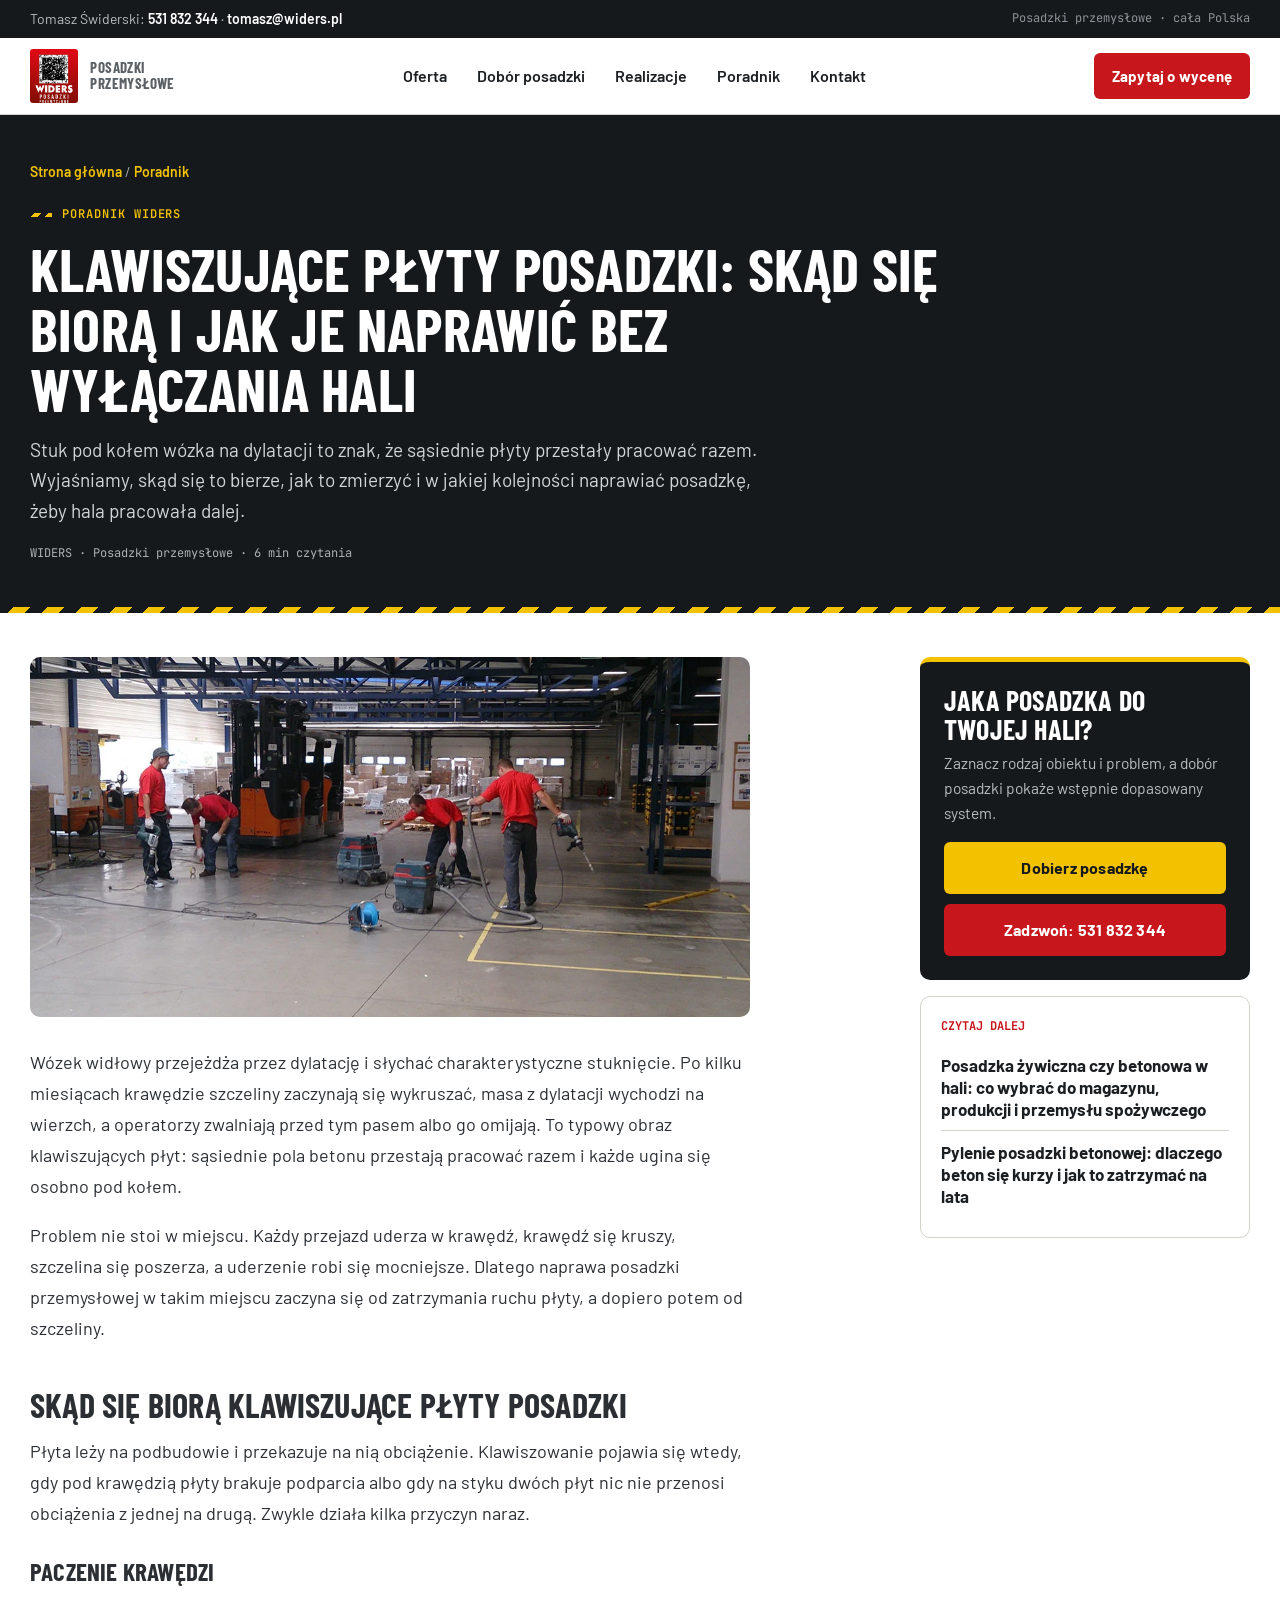
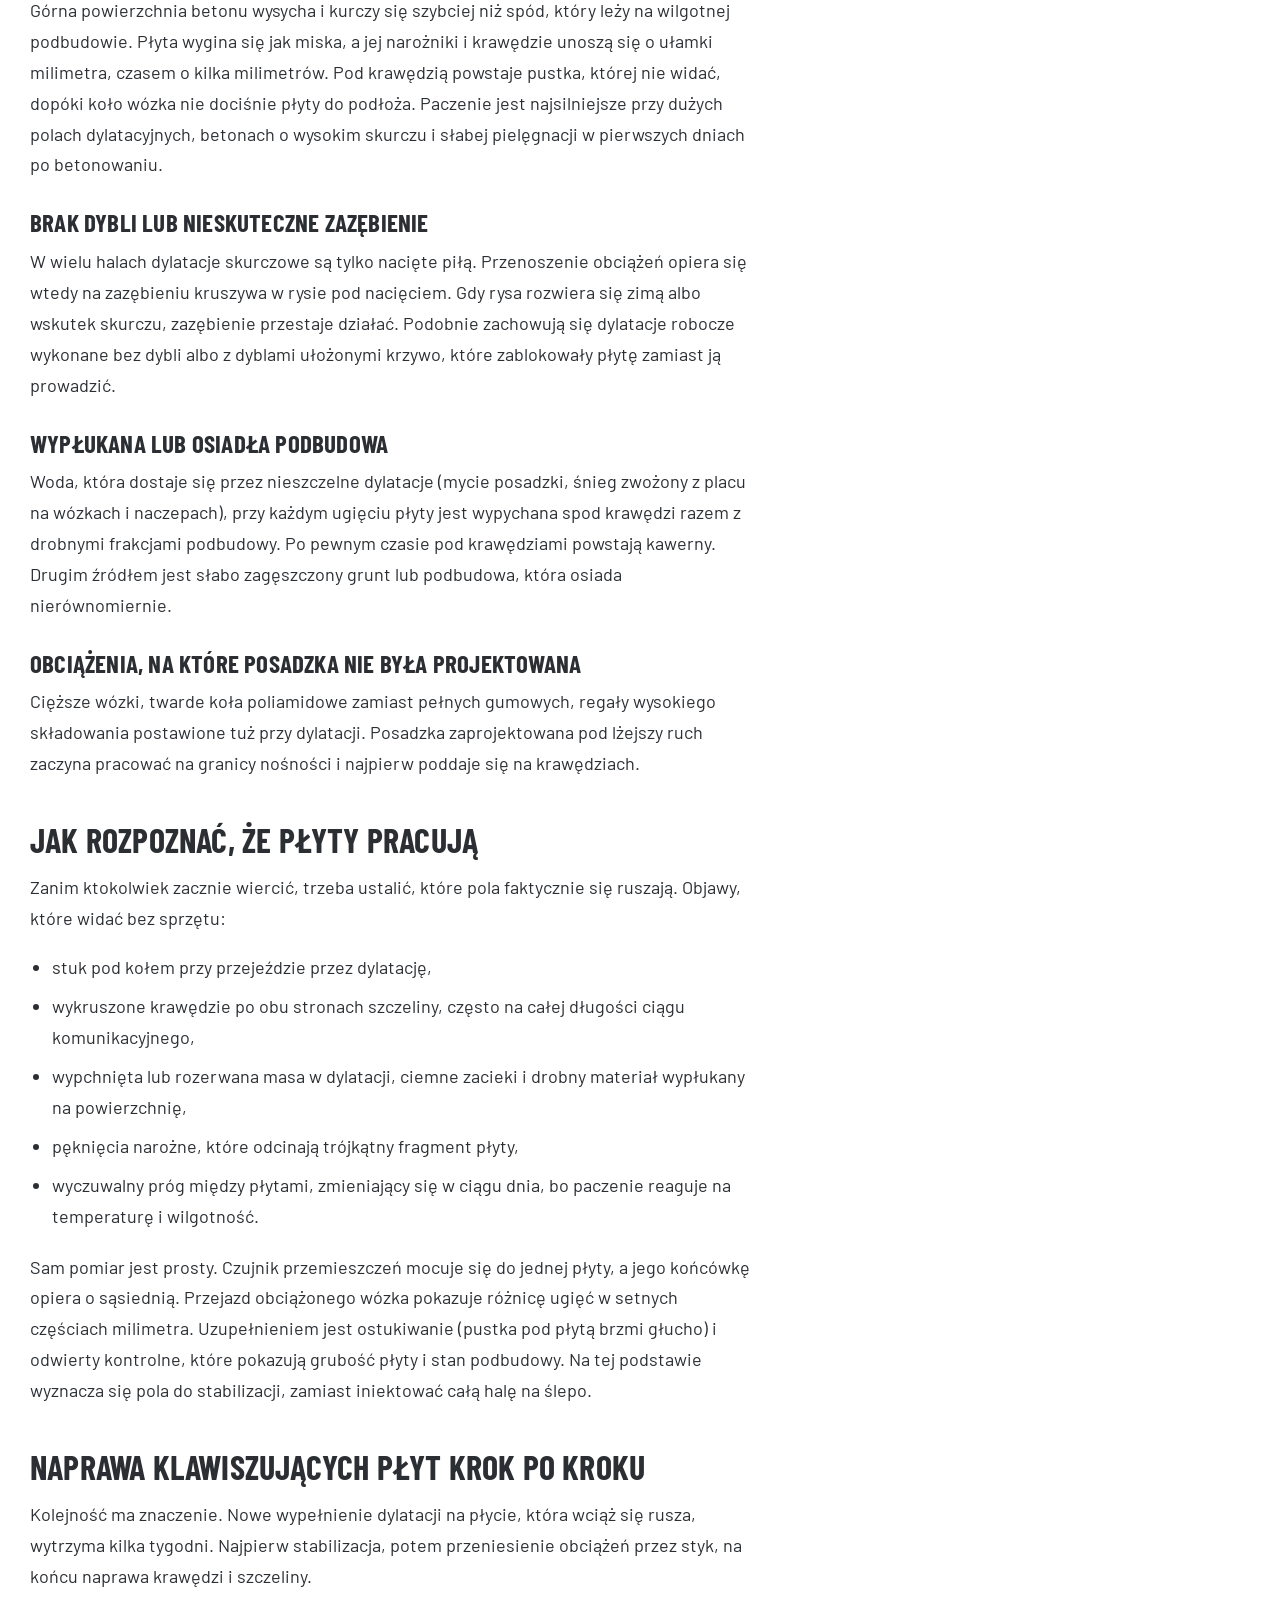
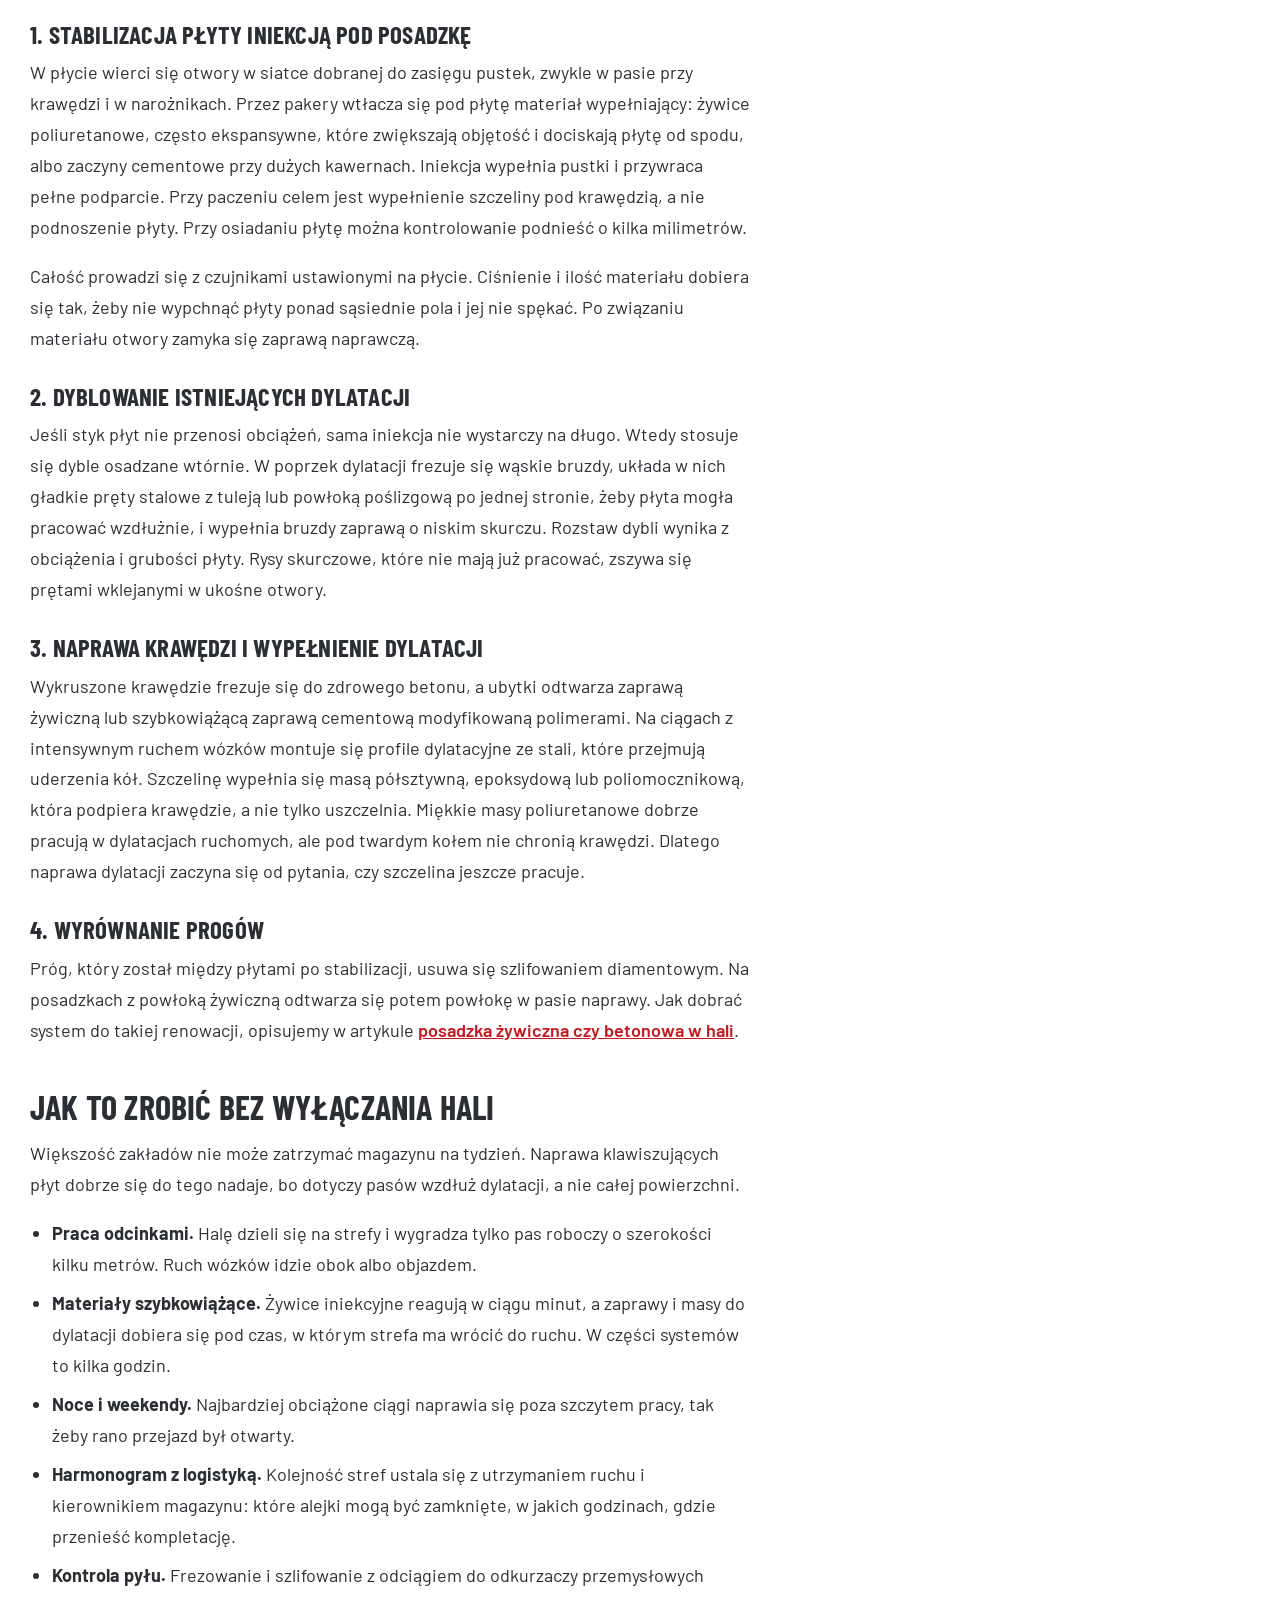
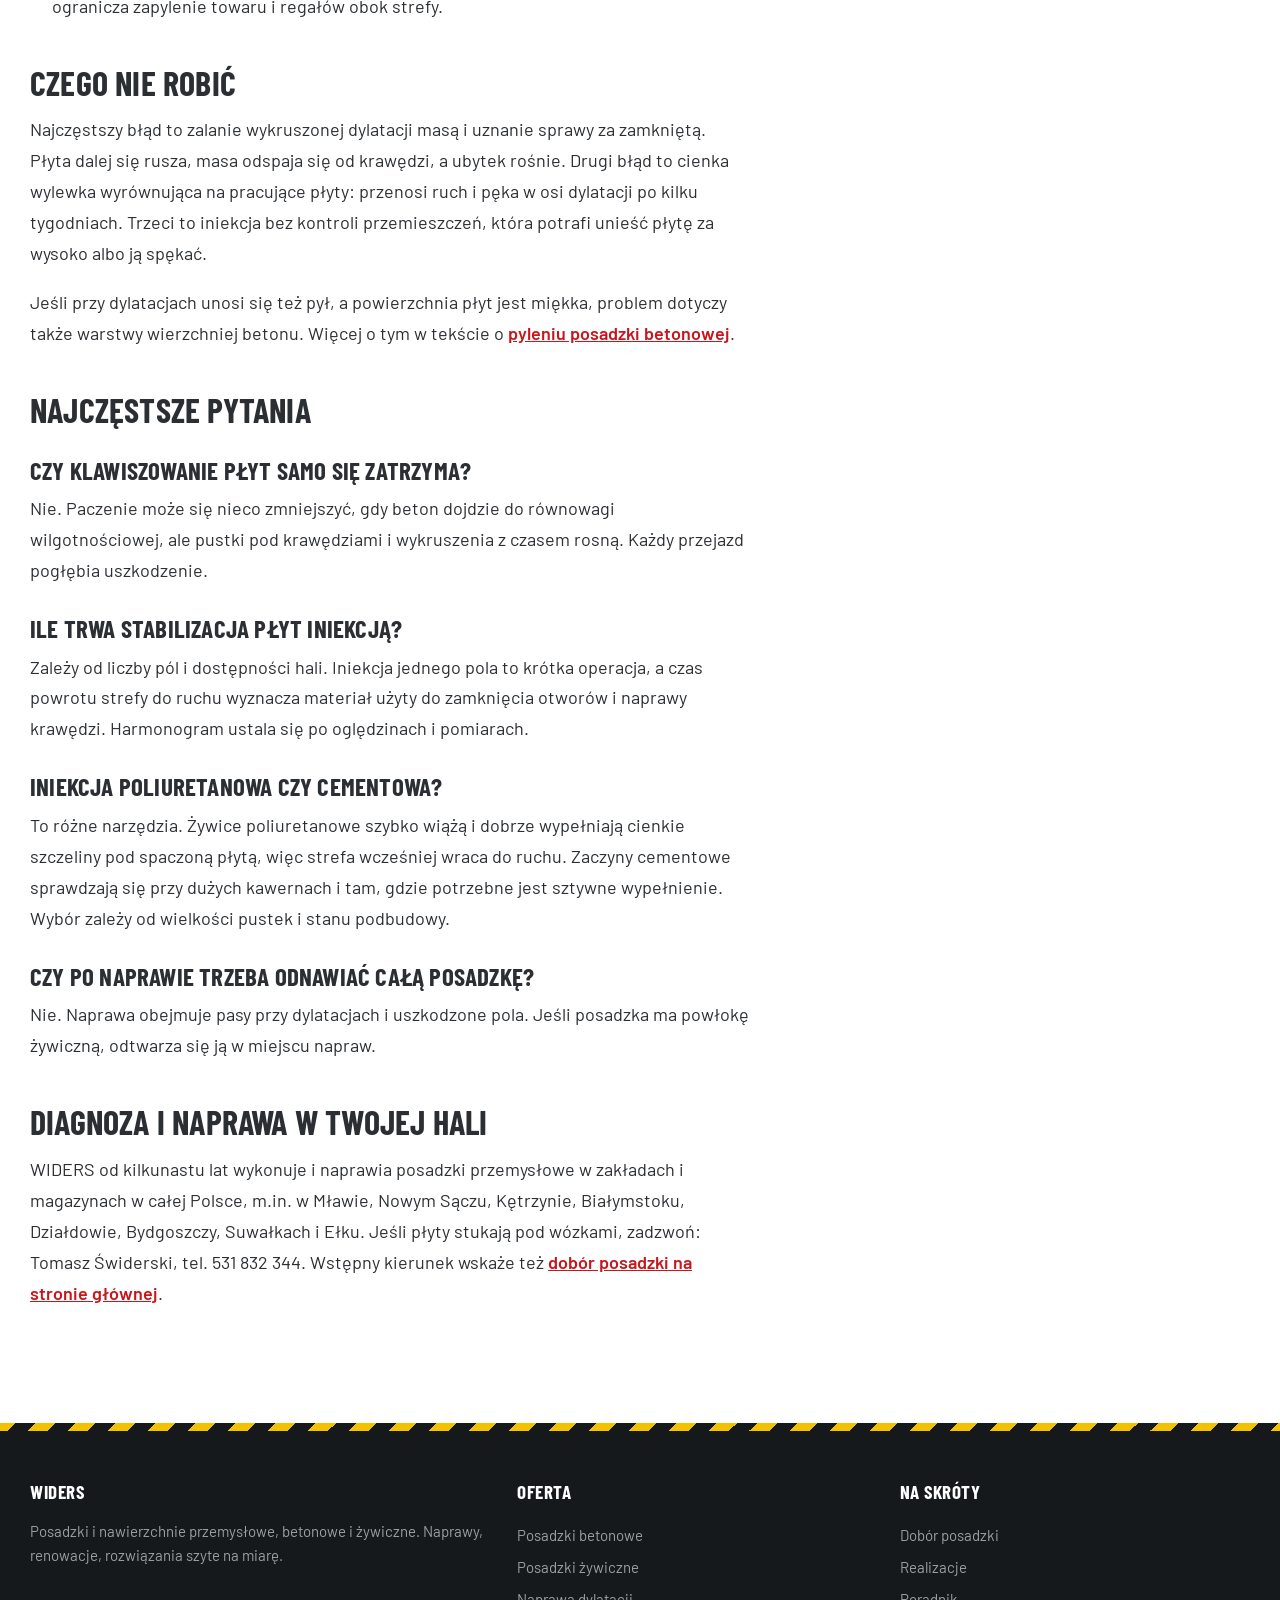
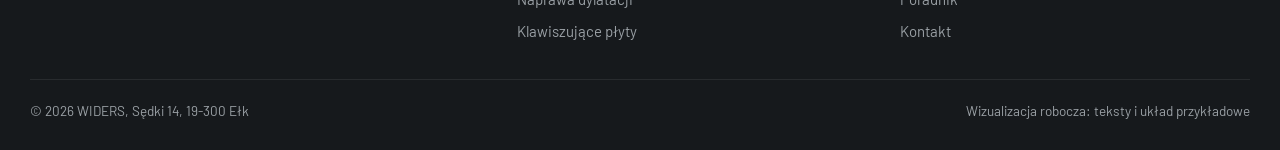
<file: blog/klawiszujace-plyty-posadzki.html>
<!doctype html>
<html lang="pl">
<head>
<meta charset="utf-8">
<meta name="viewport" content="width=device-width, initial-scale=1, viewport-fit=cover">
<meta name="robots" content="noindex, nofollow">
<title>Klawiszujące płyty posadzki - przyczyny i naprawa</title>
<meta name="description" content="Dlaczego płyty posadzki przemysłowej klawiszują, jak sprawdzić, które pola pracują, i jak je ustabilizować iniekcją i dyblami bez zatrzymywania hali.">
<meta name="theme-color" content="#16191c">
<link rel="preconnect" href="https://fonts.googleapis.com">
<link rel="preconnect" href="https://fonts.gstatic.com" crossorigin>
<link href="https://fonts.googleapis.com/css2?family=Barlow+Condensed:wght@600;700&family=Barlow:wght@400;500;600;700&family=JetBrains+Mono:wght@500;600&display=swap" rel="stylesheet">
<link rel="stylesheet" href="../style.css?v=8">
<link rel="icon" href="../img/logo.webp">
<script type="application/ld+json">{"@context": "https://schema.org", "@type": "Article", "headline": "Klawiszujące płyty posadzki: skąd się biorą i jak je naprawić bez wyłączania hali", "description": "Dlaczego płyty posadzki przemysłowej klawiszują, jak sprawdzić, które pola pracują, i jak je ustabilizować iniekcją i dyblami bez zatrzymywania hali.", "author": {"@type": "Organization", "name": "WIDERS"}, "publisher": {"@type": "Organization", "name": "WIDERS"}}</script>
</head>
<body>

<div class="pasek"><div class="wrap">
  <span>Tomasz Świderski: <a href="tel:+48531832344">531 832 344</a> · <a href="mailto:tomasz@widers.pl">tomasz@widers.pl</a></span>
  <span class="mono">Posadzki przemysłowe · cała Polska</span>
</div></div>
<header class="gora">
  <div class="wrap">
    <a class="logo" href="../" aria-label="WIDERS - strona główna"><img src="../img/logo.webp" alt="WIDERS Posadzki przemysłowe"><span>Posadzki<br>przemysłowe</span></a>
    <nav class="menu" aria-label="Menu główne">
      <a href="../#oferta">Oferta</a>
      <a href="../#dobor">Dobór posadzki</a>
      <a href="../#realizacje">Realizacje</a>
      <a href="../#poradnik">Poradnik</a>
      <a href="../#kontakt">Kontakt</a>
    </nav>
    <div class="gora-akcje">
      <a class="btn btn-czer" href="../#kontakt">Zapytaj o wycenę</a>
      <a class="tel-ikona" href="tel:+48531832344" aria-label="Zadzwoń"><svg viewBox="0 0 24 24" fill="none" stroke="currentColor" stroke-width="2.2" stroke-linecap="round" stroke-linejoin="round"><path d="M22 16.9v3a2 2 0 0 1-2.2 2 19.8 19.8 0 0 1-8.6-3.1 19.5 19.5 0 0 1-6-6A19.8 19.8 0 0 1 2.1 4.2 2 2 0 0 1 4.1 2h3a2 2 0 0 1 2 1.7c.1.9.4 1.8.7 2.7a2 2 0 0 1-.5 2.1L8 9.8a16 16 0 0 0 6 6l1.3-1.3a2 2 0 0 1 2.1-.4c.9.3 1.8.6 2.7.7a2 2 0 0 1 1.7 2z"/></svg></a>
      <button class="ham" type="button" aria-label="Menu" aria-expanded="false" aria-controls="panel"><span></span></button>
    </div>
  </div>
</header>
<div class="panel" id="panel">
  <a class="poz" href="../#oferta">Oferta</a>
  <a class="poz" href="../#dobor">Dobór posadzki</a>
  <a class="poz" href="../#realizacje">Realizacje</a>
  <a class="poz" href="../#poradnik">Poradnik</a>
  <a class="poz" href="../#kontakt">Kontakt</a>
  <a class="btn btn-czer" href="tel:+48531832344">Zadzwoń: 531 832 344</a>
</div>

<main>
  <div class="art-tlo"><div class="wrap">
    <nav class="okruszki" aria-label="Okruszki"><a href="../">Strona główna</a> / <a href="../#poradnik">Poradnik</a></nav>
    <span class="tag">Poradnik WIDERS</span>
    <h1>Klawiszujące płyty posadzki: skąd się biorą i jak je naprawić bez wyłączania hali</h1>
    <p class="lead2">Stuk pod kołem wózka na dylatacji to znak, że sąsiednie płyty przestały pracować razem. Wyjaśniamy, skąd się to bierze, jak to zmierzyć i w jakiej kolejności naprawiać posadzkę, żeby hala pracowała dalej.</p>
    <div class="meta">WIDERS · Posadzki przemysłowe · 6 min czytania</div>
  </div></div>
  <div class="wrap art-uklad">
    <article class="art">
      <div class="okladka"><img src="../img/klawiszujace-plyty.webp" alt="" width="555" height="376"></div>
      <div class="tresc"><p>Wózek widłowy przejeżdża przez dylatację i słychać charakterystyczne stuknięcie. Po kilku miesiącach krawędzie szczeliny zaczynają się wykruszać, masa z dylatacji wychodzi na wierzch, a operatorzy zwalniają przed tym pasem albo go omijają. To typowy obraz klawiszujących płyt: sąsiednie pola betonu przestają pracować razem i każde ugina się osobno pod kołem.</p>
<p>Problem nie stoi w miejscu. Każdy przejazd uderza w krawędź, krawędź się kruszy, szczelina się poszerza, a uderzenie robi się mocniejsze. Dlatego naprawa posadzki przemysłowej w takim miejscu zaczyna się od zatrzymania ruchu płyty, a dopiero potem od szczeliny.</p>
<h2>Skąd się biorą klawiszujące płyty posadzki</h2>
<p>Płyta leży na podbudowie i przekazuje na nią obciążenie. Klawiszowanie pojawia się wtedy, gdy pod krawędzią płyty brakuje podparcia albo gdy na styku dwóch płyt nic nie przenosi obciążenia z jednej na drugą. Zwykle działa kilka przyczyn naraz.</p>
<h3>Paczenie krawędzi</h3>
<p>Górna powierzchnia betonu wysycha i kurczy się szybciej niż spód, który leży na wilgotnej podbudowie. Płyta wygina się jak miska, a jej narożniki i krawędzie unoszą się o ułamki milimetra, czasem o kilka milimetrów. Pod krawędzią powstaje pustka, której nie widać, dopóki koło wózka nie dociśnie płyty do podłoża. Paczenie jest najsilniejsze przy dużych polach dylatacyjnych, betonach o wysokim skurczu i słabej pielęgnacji w pierwszych dniach po betonowaniu.</p>
<h3>Brak dybli lub nieskuteczne zazębienie</h3>
<p>W wielu halach dylatacje skurczowe są tylko nacięte piłą. Przenoszenie obciążeń opiera się wtedy na zazębieniu kruszywa w rysie pod nacięciem. Gdy rysa rozwiera się zimą albo wskutek skurczu, zazębienie przestaje działać. Podobnie zachowują się dylatacje robocze wykonane bez dybli albo z dyblami ułożonymi krzywo, które zablokowały płytę zamiast ją prowadzić.</p>
<h3>Wypłukana lub osiadła podbudowa</h3>
<p>Woda, która dostaje się przez nieszczelne dylatacje (mycie posadzki, śnieg zwożony z placu na wózkach i naczepach), przy każdym ugięciu płyty jest wypychana spod krawędzi razem z drobnymi frakcjami podbudowy. Po pewnym czasie pod krawędziami powstają kawerny. Drugim źródłem jest słabo zagęszczony grunt lub podbudowa, która osiada nierównomiernie.</p>
<h3>Obciążenia, na które posadzka nie była projektowana</h3>
<p>Cięższe wózki, twarde koła poliamidowe zamiast pełnych gumowych, regały wysokiego składowania postawione tuż przy dylatacji. Posadzka zaprojektowana pod lżejszy ruch zaczyna pracować na granicy nośności i najpierw poddaje się na krawędziach.</p>
<h2>Jak rozpoznać, że płyty pracują</h2>
<p>Zanim ktokolwiek zacznie wiercić, trzeba ustalić, które pola faktycznie się ruszają. Objawy, które widać bez sprzętu:</p>
<ul>
<li>stuk pod kołem przy przejeździe przez dylatację,</li>
<li>wykruszone krawędzie po obu stronach szczeliny, często na całej długości ciągu komunikacyjnego,</li>
<li>wypchnięta lub rozerwana masa w dylatacji, ciemne zacieki i drobny materiał wypłukany na powierzchnię,</li>
<li>pęknięcia narożne, które odcinają trójkątny fragment płyty,</li>
<li>wyczuwalny próg między płytami, zmieniający się w ciągu dnia, bo paczenie reaguje na temperaturę i wilgotność.</li>
</ul>
<p>Sam pomiar jest prosty. Czujnik przemieszczeń mocuje się do jednej płyty, a jego końcówkę opiera o sąsiednią. Przejazd obciążonego wózka pokazuje różnicę ugięć w setnych częściach milimetra. Uzupełnieniem jest ostukiwanie (pustka pod płytą brzmi głucho) i odwierty kontrolne, które pokazują grubość płyty i stan podbudowy. Na tej podstawie wyznacza się pola do stabilizacji, zamiast iniektować całą halę na ślepo.</p>
<h2>Naprawa klawiszujących płyt krok po kroku</h2>
<p>Kolejność ma znaczenie. Nowe wypełnienie dylatacji na płycie, która wciąż się rusza, wytrzyma kilka tygodni. Najpierw stabilizacja, potem przeniesienie obciążeń przez styk, na końcu naprawa krawędzi i szczeliny.</p>
<h3>1. Stabilizacja płyty iniekcją pod posadzkę</h3>
<p>W płycie wierci się otwory w siatce dobranej do zasięgu pustek, zwykle w pasie przy krawędzi i w narożnikach. Przez pakery wtłacza się pod płytę materiał wypełniający: żywice poliuretanowe, często ekspansywne, które zwiększają objętość i dociskają płytę od spodu, albo zaczyny cementowe przy dużych kawernach. Iniekcja wypełnia pustki i przywraca pełne podparcie. Przy paczeniu celem jest wypełnienie szczeliny pod krawędzią, a nie podnoszenie płyty. Przy osiadaniu płytę można kontrolowanie podnieść o kilka milimetrów.</p>
<p>Całość prowadzi się z czujnikami ustawionymi na płycie. Ciśnienie i ilość materiału dobiera się tak, żeby nie wypchnąć płyty ponad sąsiednie pola i jej nie spękać. Po związaniu materiału otwory zamyka się zaprawą naprawczą.</p>
<h3>2. Dyblowanie istniejących dylatacji</h3>
<p>Jeśli styk płyt nie przenosi obciążeń, sama iniekcja nie wystarczy na długo. Wtedy stosuje się dyble osadzane wtórnie. W poprzek dylatacji frezuje się wąskie bruzdy, układa w nich gładkie pręty stalowe z tuleją lub powłoką poślizgową po jednej stronie, żeby płyta mogła pracować wzdłużnie, i wypełnia bruzdy zaprawą o niskim skurczu. Rozstaw dybli wynika z obciążenia i grubości płyty. Rysy skurczowe, które nie mają już pracować, zszywa się prętami wklejanymi w ukośne otwory.</p>
<h3>3. Naprawa krawędzi i wypełnienie dylatacji</h3>
<p>Wykruszone krawędzie frezuje się do zdrowego betonu, a ubytki odtwarza zaprawą żywiczną lub szybkowiążącą zaprawą cementową modyfikowaną polimerami. Na ciągach z intensywnym ruchem wózków montuje się profile dylatacyjne ze stali, które przejmują uderzenia kół. Szczelinę wypełnia się masą półsztywną, epoksydową lub poliomocznikową, która podpiera krawędzie, a nie tylko uszczelnia. Miękkie masy poliuretanowe dobrze pracują w dylatacjach ruchomych, ale pod twardym kołem nie chronią krawędzi. Dlatego naprawa dylatacji zaczyna się od pytania, czy szczelina jeszcze pracuje.</p>
<h3>4. Wyrównanie progów</h3>
<p>Próg, który został między płytami po stabilizacji, usuwa się szlifowaniem diamentowym. Na posadzkach z powłoką żywiczną odtwarza się potem powłokę w pasie naprawy. Jak dobrać system do takiej renowacji, opisujemy w artykule <a href="posadzka-zywiczna-czy-betonowa.html">posadzka żywiczna czy betonowa w hali</a>.</p>
<h2>Jak to zrobić bez wyłączania hali</h2>
<p>Większość zakładów nie może zatrzymać magazynu na tydzień. Naprawa klawiszujących płyt dobrze się do tego nadaje, bo dotyczy pasów wzdłuż dylatacji, a nie całej powierzchni.</p>
<ul>
<li><strong>Praca odcinkami.</strong> Halę dzieli się na strefy i wygradza tylko pas roboczy o szerokości kilku metrów. Ruch wózków idzie obok albo objazdem.</li>
<li><strong>Materiały szybkowiążące.</strong> Żywice iniekcyjne reagują w ciągu minut, a zaprawy i masy do dylatacji dobiera się pod czas, w którym strefa ma wrócić do ruchu. W części systemów to kilka godzin.</li>
<li><strong>Noce i weekendy.</strong> Najbardziej obciążone ciągi naprawia się poza szczytem pracy, tak żeby rano przejazd był otwarty.</li>
<li><strong>Harmonogram z logistyką.</strong> Kolejność stref ustala się z utrzymaniem ruchu i kierownikiem magazynu: które alejki mogą być zamknięte, w jakich godzinach, gdzie przenieść kompletację.</li>
<li><strong>Kontrola pyłu.</strong> Frezowanie i szlifowanie z odciągiem do odkurzaczy przemysłowych ogranicza zapylenie towaru i regałów obok strefy.</li>
</ul>
<h2>Czego nie robić</h2>
<p>Najczęstszy błąd to zalanie wykruszonej dylatacji masą i uznanie sprawy za zamkniętą. Płyta dalej się rusza, masa odspaja się od krawędzi, a ubytek rośnie. Drugi błąd to cienka wylewka wyrównująca na pracujące płyty: przenosi ruch i pęka w osi dylatacji po kilku tygodniach. Trzeci to iniekcja bez kontroli przemieszczeń, która potrafi unieść płytę za wysoko albo ją spękać.</p>
<p>Jeśli przy dylatacjach unosi się też pył, a powierzchnia płyt jest miękka, problem dotyczy także warstwy wierzchniej betonu. Więcej o tym w tekście o <a href="pylenie-posadzki-betonowej.html">pyleniu posadzki betonowej</a>.</p>
<h2>Najczęstsze pytania</h2>
<h3>Czy klawiszowanie płyt samo się zatrzyma?</h3>
<p>Nie. Paczenie może się nieco zmniejszyć, gdy beton dojdzie do równowagi wilgotnościowej, ale pustki pod krawędziami i wykruszenia z czasem rosną. Każdy przejazd pogłębia uszkodzenie.</p>
<h3>Ile trwa stabilizacja płyt iniekcją?</h3>
<p>Zależy od liczby pól i dostępności hali. Iniekcja jednego pola to krótka operacja, a czas powrotu strefy do ruchu wyznacza materiał użyty do zamknięcia otworów i naprawy krawędzi. Harmonogram ustala się po oględzinach i pomiarach.</p>
<h3>Iniekcja poliuretanowa czy cementowa?</h3>
<p>To różne narzędzia. Żywice poliuretanowe szybko wiążą i dobrze wypełniają cienkie szczeliny pod spaczoną płytą, więc strefa wcześniej wraca do ruchu. Zaczyny cementowe sprawdzają się przy dużych kawernach i tam, gdzie potrzebne jest sztywne wypełnienie. Wybór zależy od wielkości pustek i stanu podbudowy.</p>
<h3>Czy po naprawie trzeba odnawiać całą posadzkę?</h3>
<p>Nie. Naprawa obejmuje pasy przy dylatacjach i uszkodzone pola. Jeśli posadzka ma powłokę żywiczną, odtwarza się ją w miejscu napraw.</p>
<h2>Diagnoza i naprawa w Twojej hali</h2>
<p>WIDERS od kilkunastu lat wykonuje i naprawia posadzki przemysłowe w zakładach i magazynach w całej Polsce, m.in. w Mławie, Nowym Sączu, Kętrzynie, Białymstoku, Działdowie, Bydgoszczy, Suwałkach i Ełku. Jeśli płyty stukają pod wózkami, zadzwoń: Tomasz Świderski, tel. 531 832 344. Wstępny kierunek wskaże też <a href="../#dobor">dobór posadzki na stronie głównej</a>.</p></div>
    </article>
    <aside class="boczny">
      <div class="cta-karta">
        <h3>Jaka posadzka do Twojej hali?</h3>
        <p>Zaznacz rodzaj obiektu i problem, a dobór posadzki pokaże wstępnie dopasowany system.</p>
        <a class="btn btn-zolty" href="../#dobor">Dobierz posadzkę</a>
        <a class="btn btn-czer" href="tel:+48531832344">Zadzwoń: 531 832 344</a>
      </div>
      <div class="inne"><h4>Czytaj dalej</h4><a href="posadzka-zywiczna-czy-betonowa.html">Posadzka żywiczna czy betonowa w hali: co wybrać do magazynu, produkcji i przemysłu spożywczego</a><a href="pylenie-posadzki-betonowej.html">Pylenie posadzki betonowej: dlaczego beton się kurzy i jak to zatrzymać na lata</a></div>
    </aside>
  </div>
</main>

<footer class="stopka">
  <div class="wrap">
    <div><h4>WIDERS</h4>Posadzki i nawierzchnie przemysłowe, betonowe i żywiczne. Naprawy, renowacje, rozwiązania szyte na miarę.</div>
    <div><h4>Oferta</h4><a href="../#oferta">Posadzki betonowe</a><a href="../#oferta">Posadzki żywiczne</a><a href="../#oferta">Naprawa dylatacji</a><a href="../#oferta">Klawiszujące płyty</a></div>
    <div><h4>Na skróty</h4><a href="../#dobor">Dobór posadzki</a><a href="../#realizacje">Realizacje</a><a href="../#poradnik">Poradnik</a><a href="../#kontakt">Kontakt</a></div>
    <div class="dol"><span>© 2026 WIDERS, Sędki 14, 19-300 Ełk</span><span>Wizualizacja robocza: teksty i układ przykładowe</span></div>
  </div>
</footer>
<div class="mob">
  <a class="btn btn-czer" href="tel:+48531832344">Zadzwoń</a>
  <a class="btn btn-zolty" href="../#dobor">Dobór posadzki</a>
</div>

<script src="../app.js?v=2"></script>
</body>
</html>
</file>
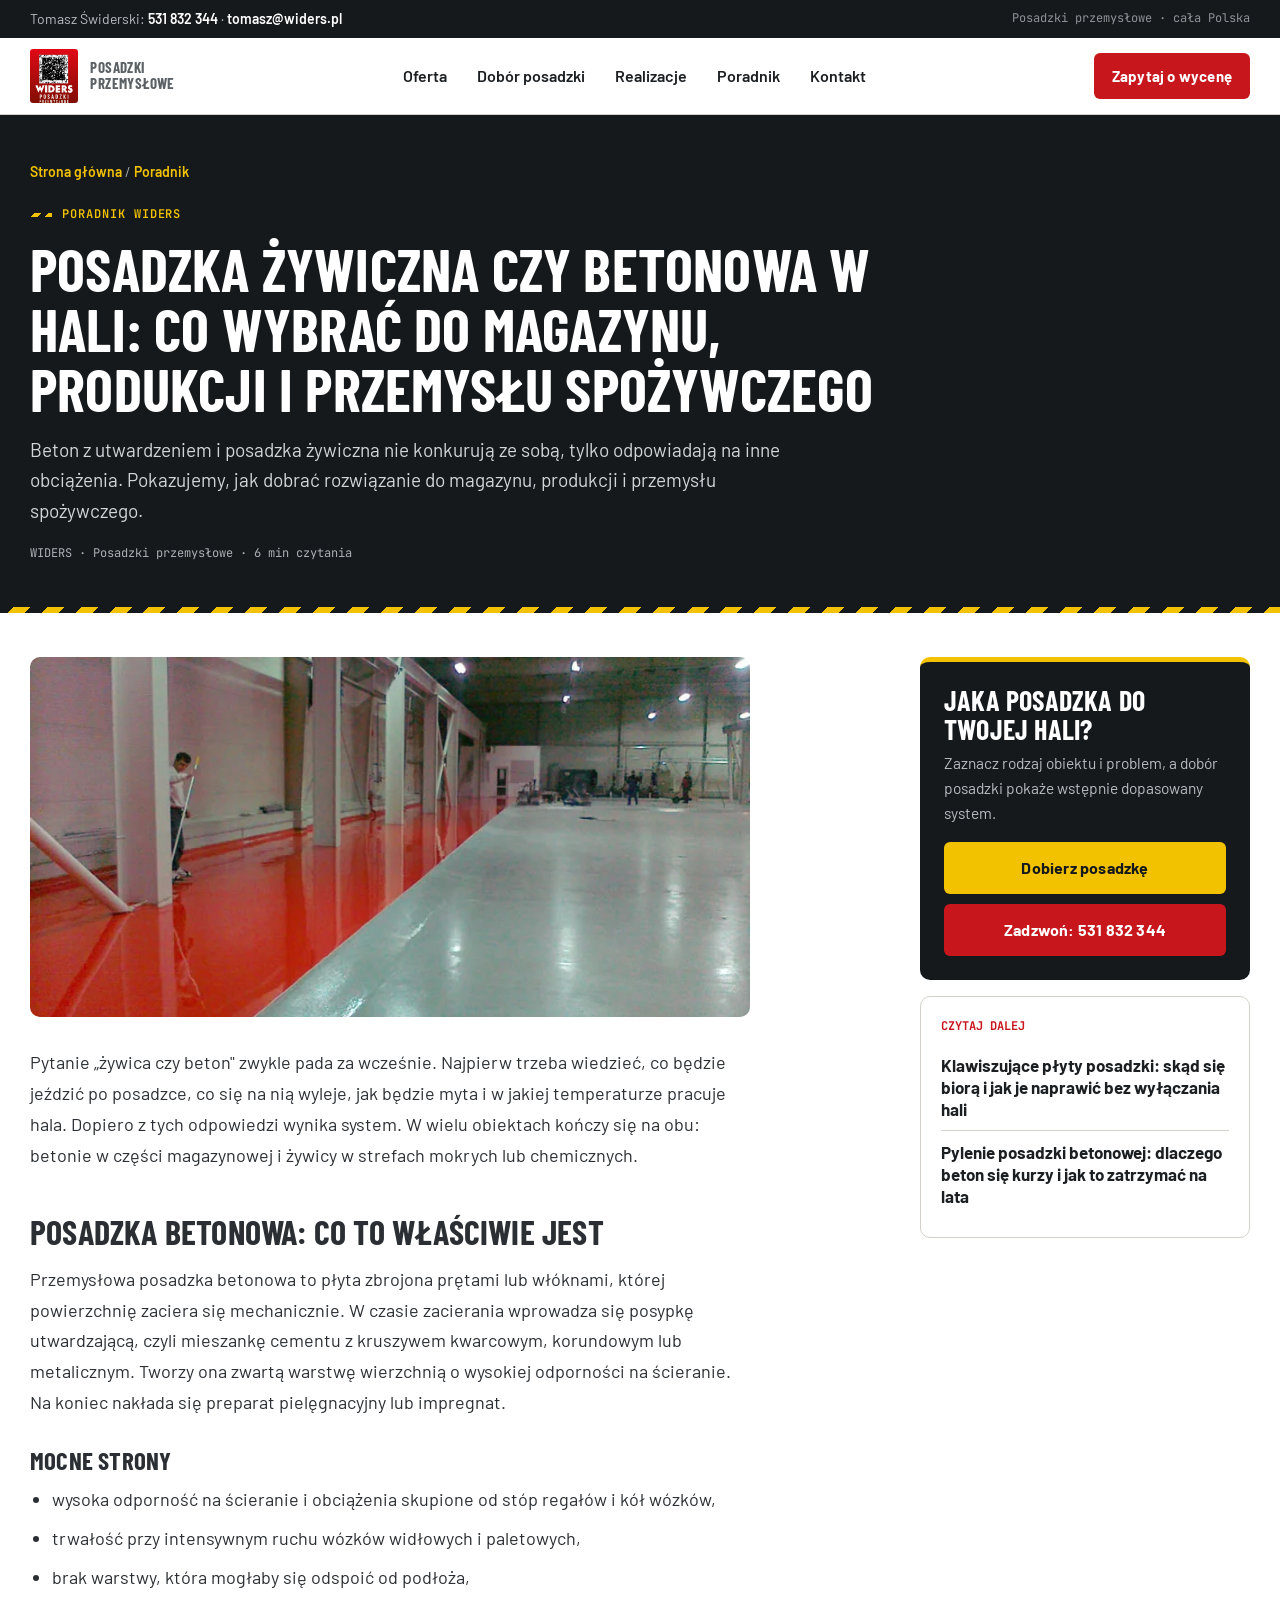
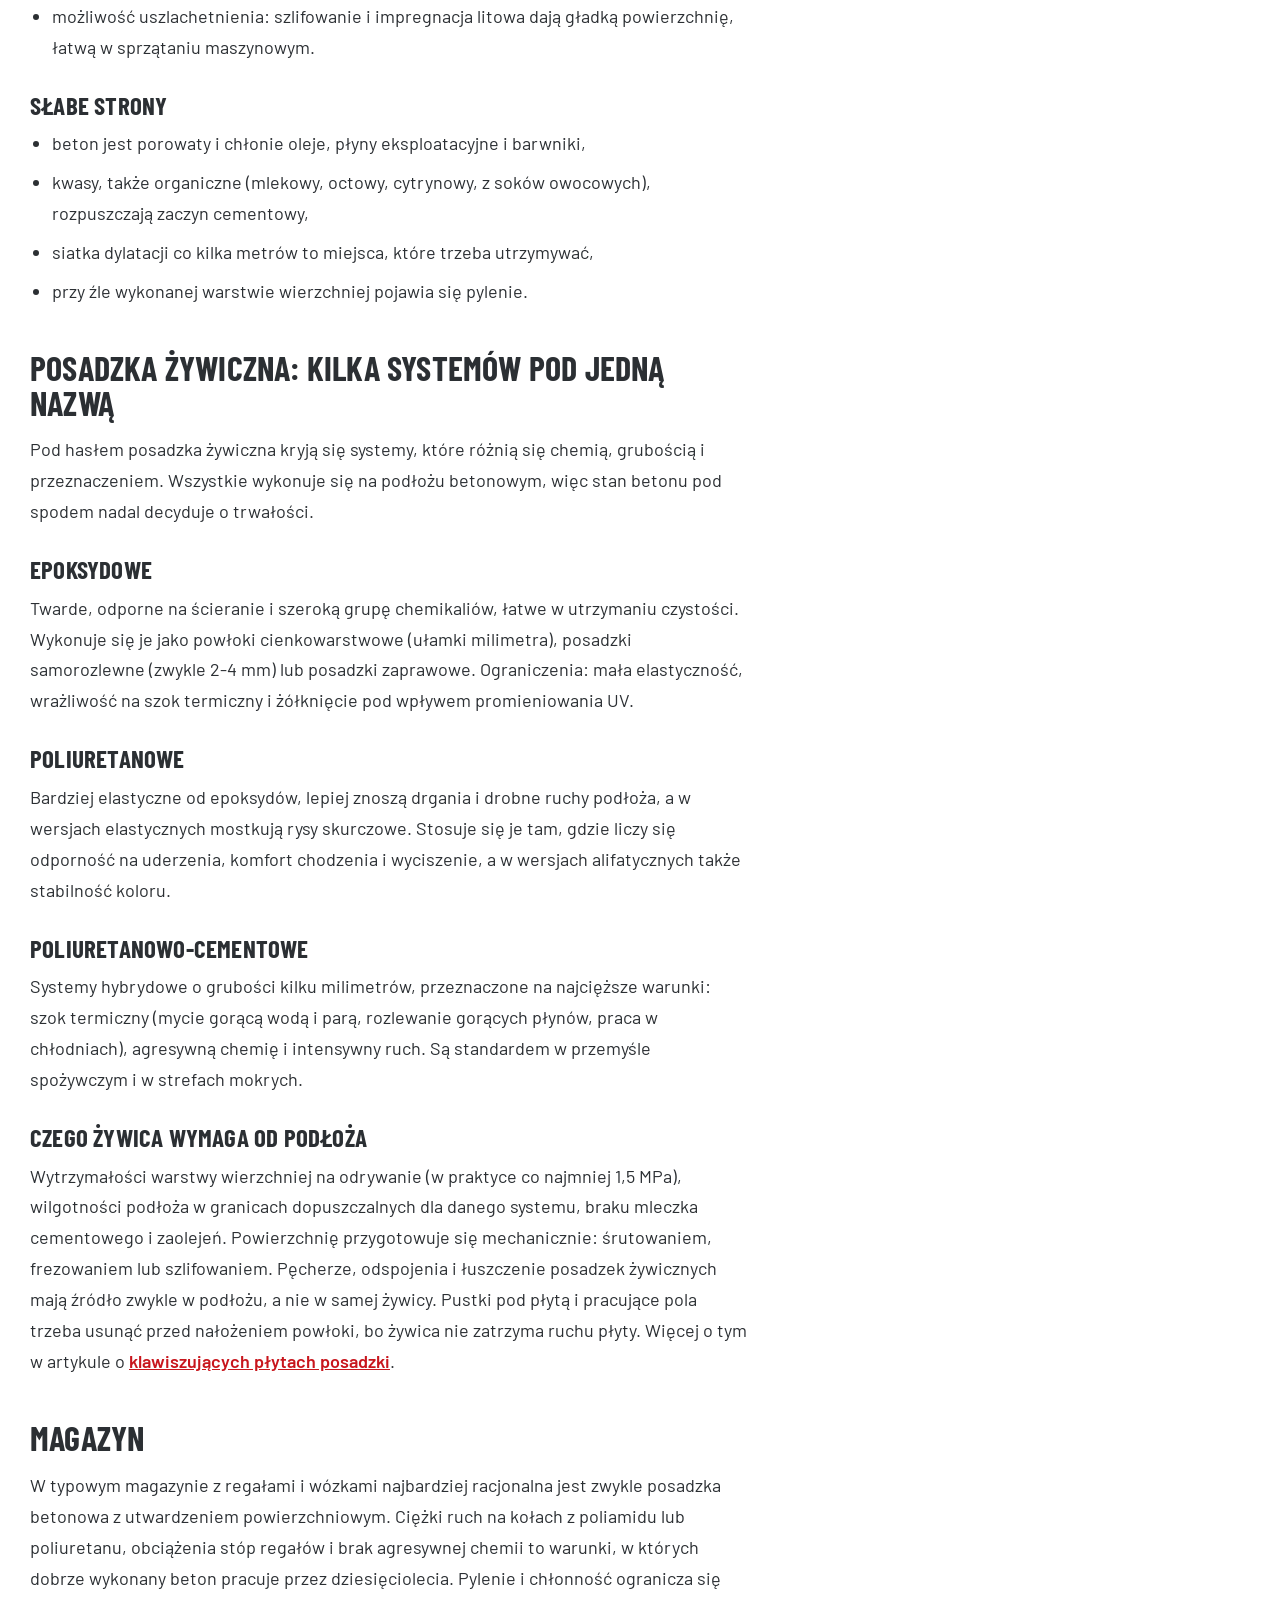
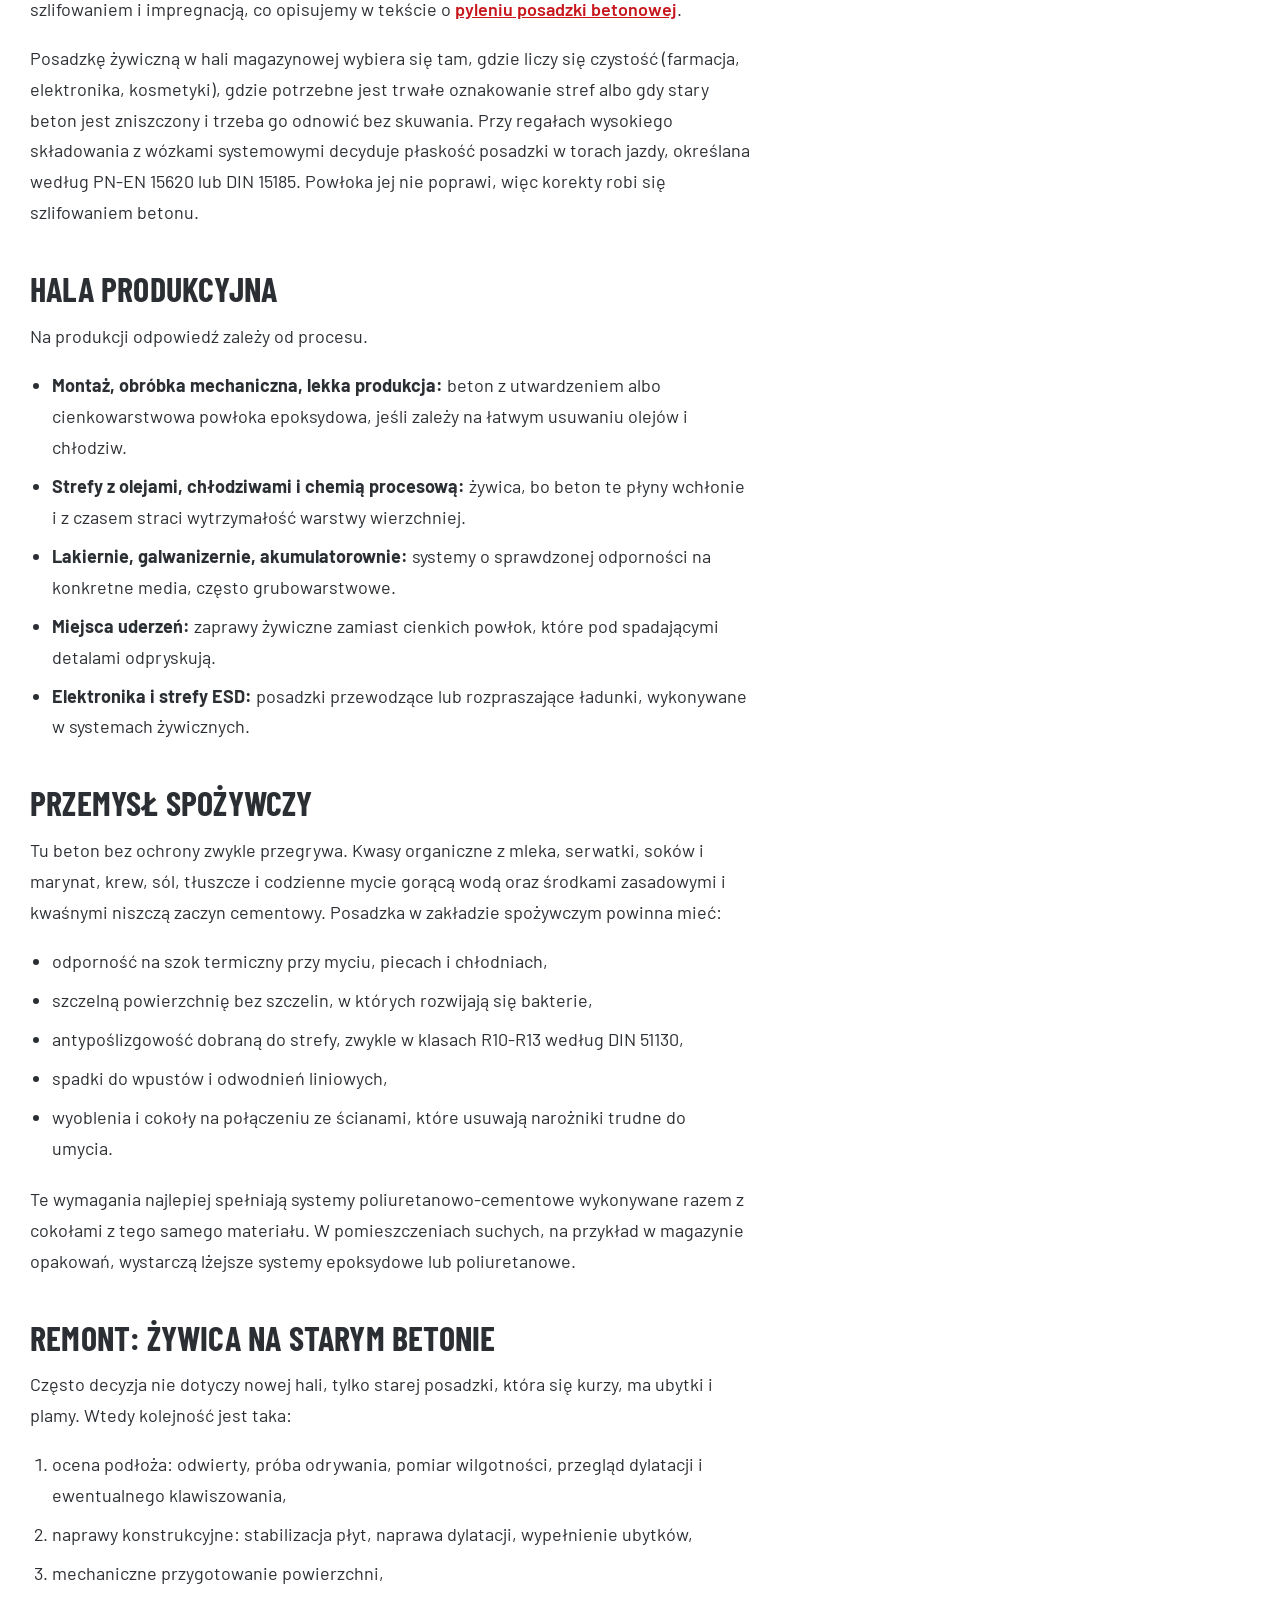
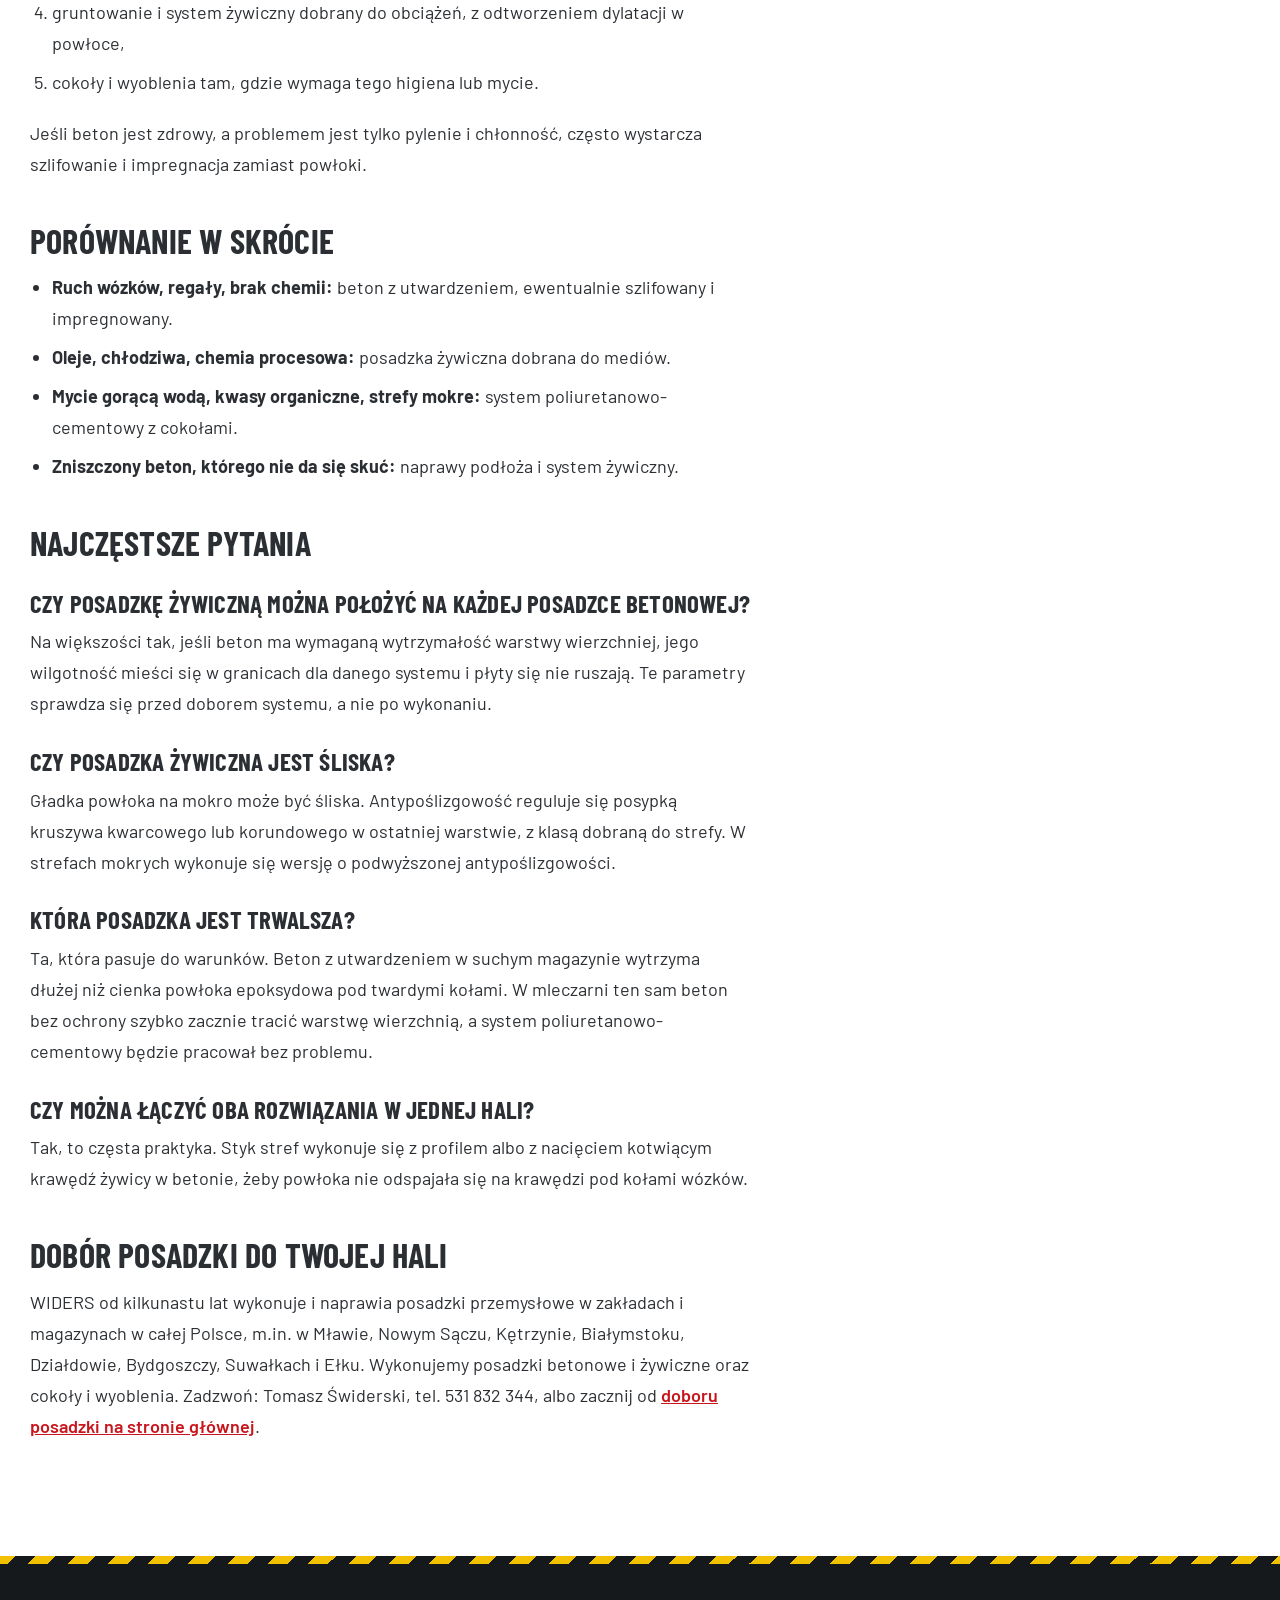
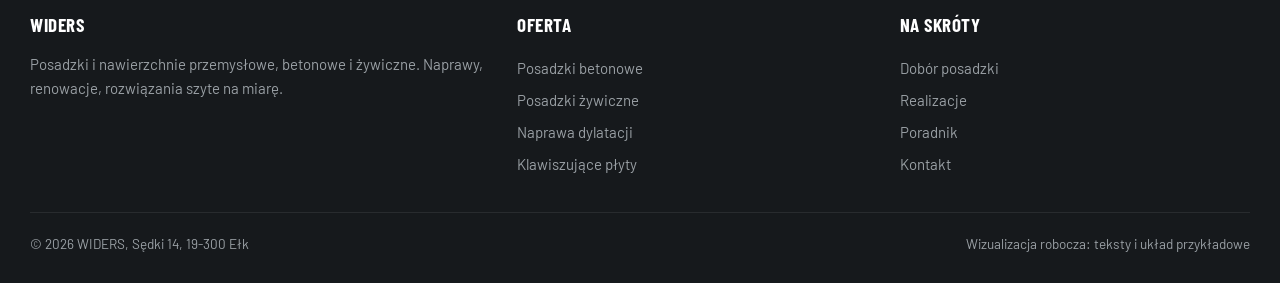
<file: blog/posadzka-zywiczna-czy-betonowa.html>
<!doctype html>
<html lang="pl">
<head>
<meta charset="utf-8">
<meta name="viewport" content="width=device-width, initial-scale=1, viewport-fit=cover">
<meta name="robots" content="noindex, nofollow">
<title>Posadzka żywiczna czy betonowa w hali - co wybrać</title>
<meta name="description" content="Posadzka żywiczna czy betonowa? Porównanie dla magazynu, hali produkcyjnej i zakładu spożywczego: obciążenia, chemia, mycie, wymagania wobec podłoża.">
<meta name="theme-color" content="#16191c">
<link rel="preconnect" href="https://fonts.googleapis.com">
<link rel="preconnect" href="https://fonts.gstatic.com" crossorigin>
<link href="https://fonts.googleapis.com/css2?family=Barlow+Condensed:wght@600;700&family=Barlow:wght@400;500;600;700&family=JetBrains+Mono:wght@500;600&display=swap" rel="stylesheet">
<link rel="stylesheet" href="../style.css?v=8">
<link rel="icon" href="../img/logo.webp">
<script type="application/ld+json">{"@context": "https://schema.org", "@type": "Article", "headline": "Posadzka żywiczna czy betonowa w hali: co wybrać do magazynu, produkcji i przemysłu spożywczego", "description": "Posadzka żywiczna czy betonowa? Porównanie dla magazynu, hali produkcyjnej i zakładu spożywczego: obciążenia, chemia, mycie, wymagania wobec podłoża.", "author": {"@type": "Organization", "name": "WIDERS"}, "publisher": {"@type": "Organization", "name": "WIDERS"}}</script>
</head>
<body>

<div class="pasek"><div class="wrap">
  <span>Tomasz Świderski: <a href="tel:+48531832344">531 832 344</a> · <a href="mailto:tomasz@widers.pl">tomasz@widers.pl</a></span>
  <span class="mono">Posadzki przemysłowe · cała Polska</span>
</div></div>
<header class="gora">
  <div class="wrap">
    <a class="logo" href="../" aria-label="WIDERS - strona główna"><img src="../img/logo.webp" alt="WIDERS Posadzki przemysłowe"><span>Posadzki<br>przemysłowe</span></a>
    <nav class="menu" aria-label="Menu główne">
      <a href="../#oferta">Oferta</a>
      <a href="../#dobor">Dobór posadzki</a>
      <a href="../#realizacje">Realizacje</a>
      <a href="../#poradnik">Poradnik</a>
      <a href="../#kontakt">Kontakt</a>
    </nav>
    <div class="gora-akcje">
      <a class="btn btn-czer" href="../#kontakt">Zapytaj o wycenę</a>
      <a class="tel-ikona" href="tel:+48531832344" aria-label="Zadzwoń"><svg viewBox="0 0 24 24" fill="none" stroke="currentColor" stroke-width="2.2" stroke-linecap="round" stroke-linejoin="round"><path d="M22 16.9v3a2 2 0 0 1-2.2 2 19.8 19.8 0 0 1-8.6-3.1 19.5 19.5 0 0 1-6-6A19.8 19.8 0 0 1 2.1 4.2 2 2 0 0 1 4.1 2h3a2 2 0 0 1 2 1.7c.1.9.4 1.8.7 2.7a2 2 0 0 1-.5 2.1L8 9.8a16 16 0 0 0 6 6l1.3-1.3a2 2 0 0 1 2.1-.4c.9.3 1.8.6 2.7.7a2 2 0 0 1 1.7 2z"/></svg></a>
      <button class="ham" type="button" aria-label="Menu" aria-expanded="false" aria-controls="panel"><span></span></button>
    </div>
  </div>
</header>
<div class="panel" id="panel">
  <a class="poz" href="../#oferta">Oferta</a>
  <a class="poz" href="../#dobor">Dobór posadzki</a>
  <a class="poz" href="../#realizacje">Realizacje</a>
  <a class="poz" href="../#poradnik">Poradnik</a>
  <a class="poz" href="../#kontakt">Kontakt</a>
  <a class="btn btn-czer" href="tel:+48531832344">Zadzwoń: 531 832 344</a>
</div>

<main>
  <div class="art-tlo"><div class="wrap">
    <nav class="okruszki" aria-label="Okruszki"><a href="../">Strona główna</a> / <a href="../#poradnik">Poradnik</a></nav>
    <span class="tag">Poradnik WIDERS</span>
    <h1>Posadzka żywiczna czy betonowa w hali: co wybrać do magazynu, produkcji i przemysłu spożywczego</h1>
    <p class="lead2">Beton z utwardzeniem i posadzka żywiczna nie konkurują ze sobą, tylko odpowiadają na inne obciążenia. Pokazujemy, jak dobrać rozwiązanie do magazynu, produkcji i przemysłu spożywczego.</p>
    <div class="meta">WIDERS · Posadzki przemysłowe · 6 min czytania</div>
  </div></div>
  <div class="wrap art-uklad">
    <article class="art">
      <div class="okladka"><img src="../img/zywica-czerwona.webp" alt="" width="555" height="376"></div>
      <div class="tresc"><p>Pytanie „żywica czy beton" zwykle pada za wcześnie. Najpierw trzeba wiedzieć, co będzie jeździć po posadzce, co się na nią wyleje, jak będzie myta i w jakiej temperaturze pracuje hala. Dopiero z tych odpowiedzi wynika system. W wielu obiektach kończy się na obu: betonie w części magazynowej i żywicy w strefach mokrych lub chemicznych.</p>
<h2>Posadzka betonowa: co to właściwie jest</h2>
<p>Przemysłowa posadzka betonowa to płyta zbrojona prętami lub włóknami, której powierzchnię zaciera się mechanicznie. W czasie zacierania wprowadza się posypkę utwardzającą, czyli mieszankę cementu z kruszywem kwarcowym, korundowym lub metalicznym. Tworzy ona zwartą warstwę wierzchnią o wysokiej odporności na ścieranie. Na koniec nakłada się preparat pielęgnacyjny lub impregnat.</p>
<h3>Mocne strony</h3>
<ul>
<li>wysoka odporność na ścieranie i obciążenia skupione od stóp regałów i kół wózków,</li>
<li>trwałość przy intensywnym ruchu wózków widłowych i paletowych,</li>
<li>brak warstwy, która mogłaby się odspoić od podłoża,</li>
<li>możliwość uszlachetnienia: szlifowanie i impregnacja litowa dają gładką powierzchnię, łatwą w sprzątaniu maszynowym.</li>
</ul>
<h3>Słabe strony</h3>
<ul>
<li>beton jest porowaty i chłonie oleje, płyny eksploatacyjne i barwniki,</li>
<li>kwasy, także organiczne (mlekowy, octowy, cytrynowy, z soków owocowych), rozpuszczają zaczyn cementowy,</li>
<li>siatka dylatacji co kilka metrów to miejsca, które trzeba utrzymywać,</li>
<li>przy źle wykonanej warstwie wierzchniej pojawia się pylenie.</li>
</ul>
<h2>Posadzka żywiczna: kilka systemów pod jedną nazwą</h2>
<p>Pod hasłem posadzka żywiczna kryją się systemy, które różnią się chemią, grubością i przeznaczeniem. Wszystkie wykonuje się na podłożu betonowym, więc stan betonu pod spodem nadal decyduje o trwałości.</p>
<h3>Epoksydowe</h3>
<p>Twarde, odporne na ścieranie i szeroką grupę chemikaliów, łatwe w utrzymaniu czystości. Wykonuje się je jako powłoki cienkowarstwowe (ułamki milimetra), posadzki samorozlewne (zwykle 2-4 mm) lub posadzki zaprawowe. Ograniczenia: mała elastyczność, wrażliwość na szok termiczny i żółknięcie pod wpływem promieniowania UV.</p>
<h3>Poliuretanowe</h3>
<p>Bardziej elastyczne od epoksydów, lepiej znoszą drgania i drobne ruchy podłoża, a w wersjach elastycznych mostkują rysy skurczowe. Stosuje się je tam, gdzie liczy się odporność na uderzenia, komfort chodzenia i wyciszenie, a w wersjach alifatycznych także stabilność koloru.</p>
<h3>Poliuretanowo-cementowe</h3>
<p>Systemy hybrydowe o grubości kilku milimetrów, przeznaczone na najcięższe warunki: szok termiczny (mycie gorącą wodą i parą, rozlewanie gorących płynów, praca w chłodniach), agresywną chemię i intensywny ruch. Są standardem w przemyśle spożywczym i w strefach mokrych.</p>
<h3>Czego żywica wymaga od podłoża</h3>
<p>Wytrzymałości warstwy wierzchniej na odrywanie (w praktyce co najmniej 1,5 MPa), wilgotności podłoża w granicach dopuszczalnych dla danego systemu, braku mleczka cementowego i zaolejeń. Powierzchnię przygotowuje się mechanicznie: śrutowaniem, frezowaniem lub szlifowaniem. Pęcherze, odspojenia i łuszczenie posadzek żywicznych mają źródło zwykle w podłożu, a nie w samej żywicy. Pustki pod płytą i pracujące pola trzeba usunąć przed nałożeniem powłoki, bo żywica nie zatrzyma ruchu płyty. Więcej o tym w artykule o <a href="klawiszujace-plyty-posadzki.html">klawiszujących płytach posadzki</a>.</p>
<h2>Magazyn</h2>
<p>W typowym magazynie z regałami i wózkami najbardziej racjonalna jest zwykle posadzka betonowa z utwardzeniem powierzchniowym. Ciężki ruch na kołach z poliamidu lub poliuretanu, obciążenia stóp regałów i brak agresywnej chemii to warunki, w których dobrze wykonany beton pracuje przez dziesięciolecia. Pylenie i chłonność ogranicza się szlifowaniem i impregnacją, co opisujemy w tekście o <a href="pylenie-posadzki-betonowej.html">pyleniu posadzki betonowej</a>.</p>
<p>Posadzkę żywiczną w hali magazynowej wybiera się tam, gdzie liczy się czystość (farmacja, elektronika, kosmetyki), gdzie potrzebne jest trwałe oznakowanie stref albo gdy stary beton jest zniszczony i trzeba go odnowić bez skuwania. Przy regałach wysokiego składowania z wózkami systemowymi decyduje płaskość posadzki w torach jazdy, określana według PN-EN 15620 lub DIN 15185. Powłoka jej nie poprawi, więc korekty robi się szlifowaniem betonu.</p>
<h2>Hala produkcyjna</h2>
<p>Na produkcji odpowiedź zależy od procesu.</p>
<ul>
<li><strong>Montaż, obróbka mechaniczna, lekka produkcja:</strong> beton z utwardzeniem albo cienkowarstwowa powłoka epoksydowa, jeśli zależy na łatwym usuwaniu olejów i chłodziw.</li>
<li><strong>Strefy z olejami, chłodziwami i chemią procesową:</strong> żywica, bo beton te płyny wchłonie i z czasem straci wytrzymałość warstwy wierzchniej.</li>
<li><strong>Lakiernie, galwanizernie, akumulatorownie:</strong> systemy o sprawdzonej odporności na konkretne media, często grubowarstwowe.</li>
<li><strong>Miejsca uderzeń:</strong> zaprawy żywiczne zamiast cienkich powłok, które pod spadającymi detalami odpryskują.</li>
<li><strong>Elektronika i strefy ESD:</strong> posadzki przewodzące lub rozpraszające ładunki, wykonywane w systemach żywicznych.</li>
</ul>
<h2>Przemysł spożywczy</h2>
<p>Tu beton bez ochrony zwykle przegrywa. Kwasy organiczne z mleka, serwatki, soków i marynat, krew, sól, tłuszcze i codzienne mycie gorącą wodą oraz środkami zasadowymi i kwaśnymi niszczą zaczyn cementowy. Posadzka w zakładzie spożywczym powinna mieć:</p>
<ul>
<li>odporność na szok termiczny przy myciu, piecach i chłodniach,</li>
<li>szczelną powierzchnię bez szczelin, w których rozwijają się bakterie,</li>
<li>antypoślizgowość dobraną do strefy, zwykle w klasach R10-R13 według DIN 51130,</li>
<li>spadki do wpustów i odwodnień liniowych,</li>
<li>wyoblenia i cokoły na połączeniu ze ścianami, które usuwają narożniki trudne do umycia.</li>
</ul>
<p>Te wymagania najlepiej spełniają systemy poliuretanowo-cementowe wykonywane razem z cokołami z tego samego materiału. W pomieszczeniach suchych, na przykład w magazynie opakowań, wystarczą lżejsze systemy epoksydowe lub poliuretanowe.</p>
<h2>Remont: żywica na starym betonie</h2>
<p>Często decyzja nie dotyczy nowej hali, tylko starej posadzki, która się kurzy, ma ubytki i plamy. Wtedy kolejność jest taka:</p>
<ol>
<li>ocena podłoża: odwierty, próba odrywania, pomiar wilgotności, przegląd dylatacji i ewentualnego klawiszowania,</li>
<li>naprawy konstrukcyjne: stabilizacja płyt, naprawa dylatacji, wypełnienie ubytków,</li>
<li>mechaniczne przygotowanie powierzchni,</li>
<li>gruntowanie i system żywiczny dobrany do obciążeń, z odtworzeniem dylatacji w powłoce,</li>
<li>cokoły i wyoblenia tam, gdzie wymaga tego higiena lub mycie.</li>
</ol>
<p>Jeśli beton jest zdrowy, a problemem jest tylko pylenie i chłonność, często wystarcza szlifowanie i impregnacja zamiast powłoki.</p>
<h2>Porównanie w skrócie</h2>
<ul>
<li><strong>Ruch wózków, regały, brak chemii:</strong> beton z utwardzeniem, ewentualnie szlifowany i impregnowany.</li>
<li><strong>Oleje, chłodziwa, chemia procesowa:</strong> posadzka żywiczna dobrana do mediów.</li>
<li><strong>Mycie gorącą wodą, kwasy organiczne, strefy mokre:</strong> system poliuretanowo-cementowy z cokołami.</li>
<li><strong>Zniszczony beton, którego nie da się skuć:</strong> naprawy podłoża i system żywiczny.</li>
</ul>
<h2>Najczęstsze pytania</h2>
<h3>Czy posadzkę żywiczną można położyć na każdej posadzce betonowej?</h3>
<p>Na większości tak, jeśli beton ma wymaganą wytrzymałość warstwy wierzchniej, jego wilgotność mieści się w granicach dla danego systemu i płyty się nie ruszają. Te parametry sprawdza się przed doborem systemu, a nie po wykonaniu.</p>
<h3>Czy posadzka żywiczna jest śliska?</h3>
<p>Gładka powłoka na mokro może być śliska. Antypoślizgowość reguluje się posypką kruszywa kwarcowego lub korundowego w ostatniej warstwie, z klasą dobraną do strefy. W strefach mokrych wykonuje się wersję o podwyższonej antypoślizgowości.</p>
<h3>Która posadzka jest trwalsza?</h3>
<p>Ta, która pasuje do warunków. Beton z utwardzeniem w suchym magazynie wytrzyma dłużej niż cienka powłoka epoksydowa pod twardymi kołami. W mleczarni ten sam beton bez ochrony szybko zacznie tracić warstwę wierzchnią, a system poliuretanowo-cementowy będzie pracował bez problemu.</p>
<h3>Czy można łączyć oba rozwiązania w jednej hali?</h3>
<p>Tak, to częsta praktyka. Styk stref wykonuje się z profilem albo z nacięciem kotwiącym krawędź żywicy w betonie, żeby powłoka nie odspajała się na krawędzi pod kołami wózków.</p>
<h2>Dobór posadzki do Twojej hali</h2>
<p>WIDERS od kilkunastu lat wykonuje i naprawia posadzki przemysłowe w zakładach i magazynach w całej Polsce, m.in. w Mławie, Nowym Sączu, Kętrzynie, Białymstoku, Działdowie, Bydgoszczy, Suwałkach i Ełku. Wykonujemy posadzki betonowe i żywiczne oraz cokoły i wyoblenia. Zadzwoń: Tomasz Świderski, tel. 531 832 344, albo zacznij od <a href="../#dobor">doboru posadzki na stronie głównej</a>.</p></div>
    </article>
    <aside class="boczny">
      <div class="cta-karta">
        <h3>Jaka posadzka do Twojej hali?</h3>
        <p>Zaznacz rodzaj obiektu i problem, a dobór posadzki pokaże wstępnie dopasowany system.</p>
        <a class="btn btn-zolty" href="../#dobor">Dobierz posadzkę</a>
        <a class="btn btn-czer" href="tel:+48531832344">Zadzwoń: 531 832 344</a>
      </div>
      <div class="inne"><h4>Czytaj dalej</h4><a href="klawiszujace-plyty-posadzki.html">Klawiszujące płyty posadzki: skąd się biorą i jak je naprawić bez wyłączania hali</a><a href="pylenie-posadzki-betonowej.html">Pylenie posadzki betonowej: dlaczego beton się kurzy i jak to zatrzymać na lata</a></div>
    </aside>
  </div>
</main>

<footer class="stopka">
  <div class="wrap">
    <div><h4>WIDERS</h4>Posadzki i nawierzchnie przemysłowe, betonowe i żywiczne. Naprawy, renowacje, rozwiązania szyte na miarę.</div>
    <div><h4>Oferta</h4><a href="../#oferta">Posadzki betonowe</a><a href="../#oferta">Posadzki żywiczne</a><a href="../#oferta">Naprawa dylatacji</a><a href="../#oferta">Klawiszujące płyty</a></div>
    <div><h4>Na skróty</h4><a href="../#dobor">Dobór posadzki</a><a href="../#realizacje">Realizacje</a><a href="../#poradnik">Poradnik</a><a href="../#kontakt">Kontakt</a></div>
    <div class="dol"><span>© 2026 WIDERS, Sędki 14, 19-300 Ełk</span><span>Wizualizacja robocza: teksty i układ przykładowe</span></div>
  </div>
</footer>
<div class="mob">
  <a class="btn btn-czer" href="tel:+48531832344">Zadzwoń</a>
  <a class="btn btn-zolty" href="../#dobor">Dobór posadzki</a>
</div>

<script src="../app.js?v=2"></script>
</body>
</html>
</file>
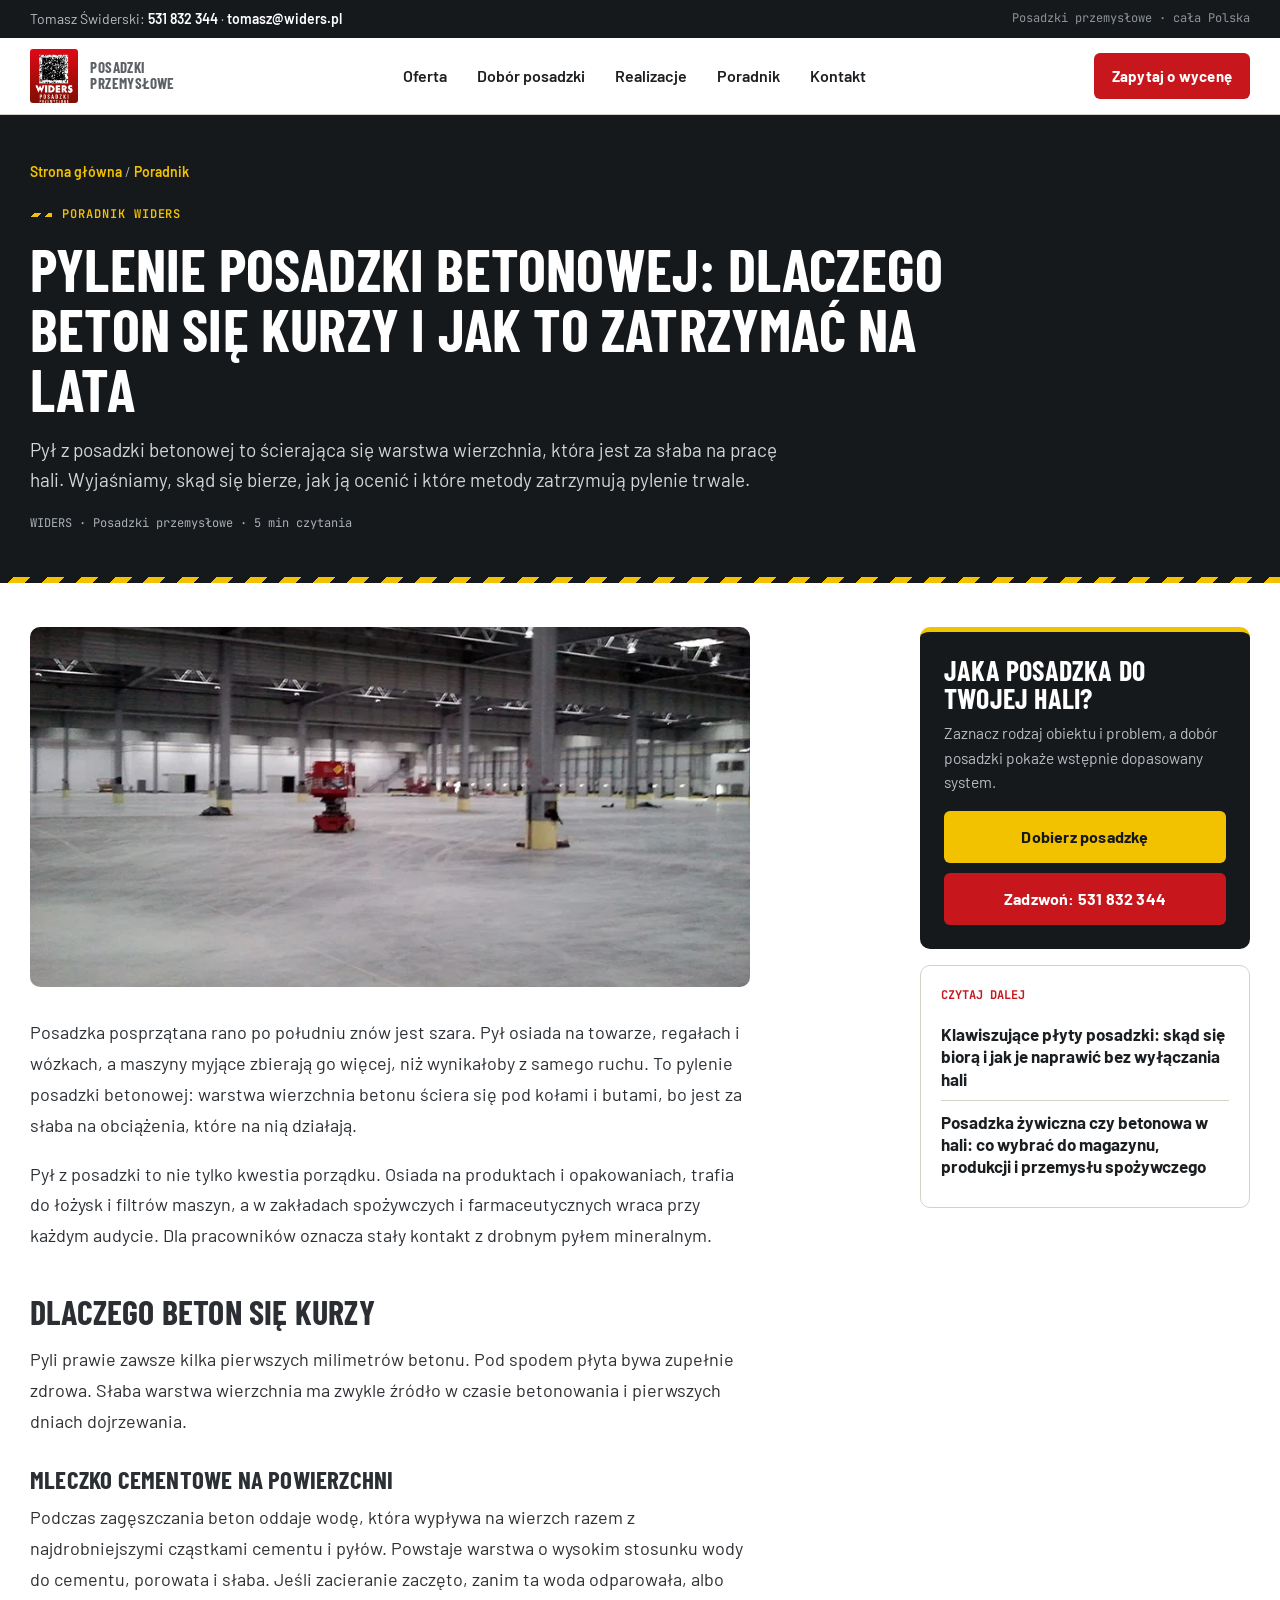
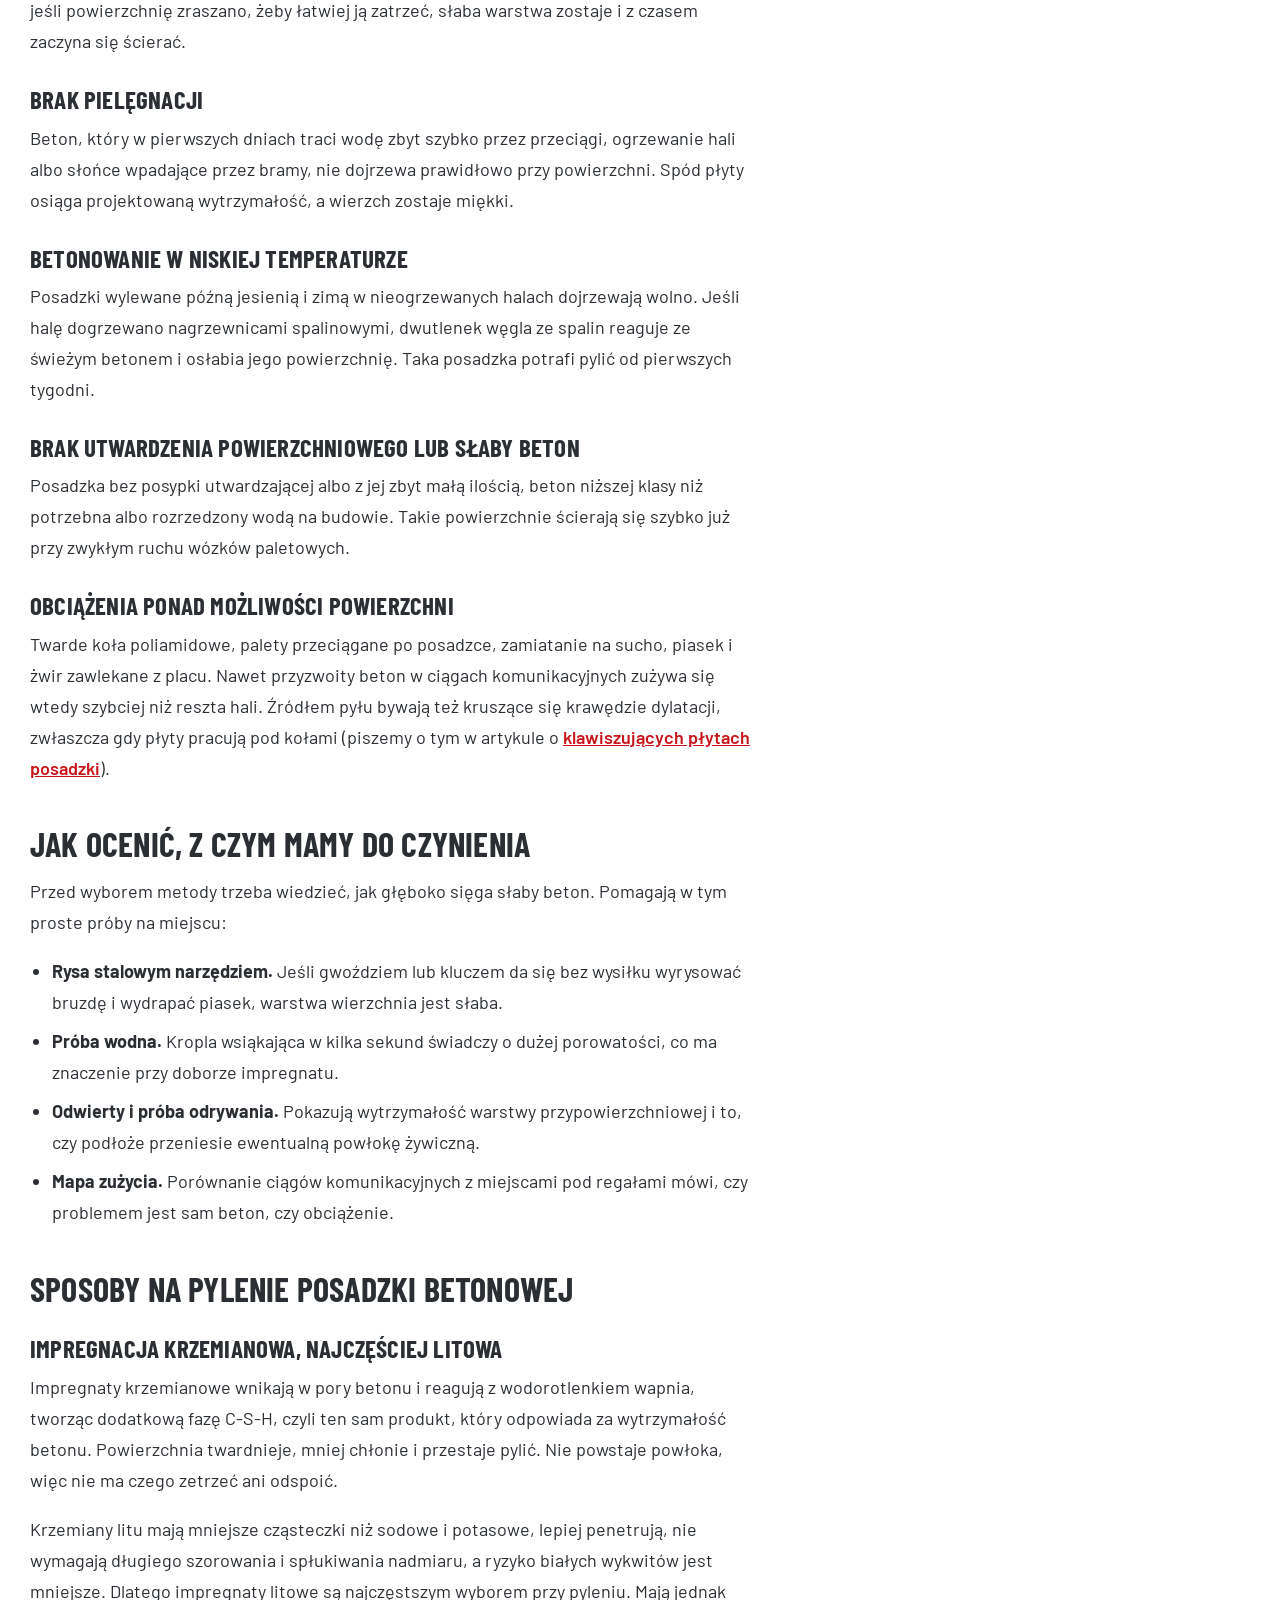
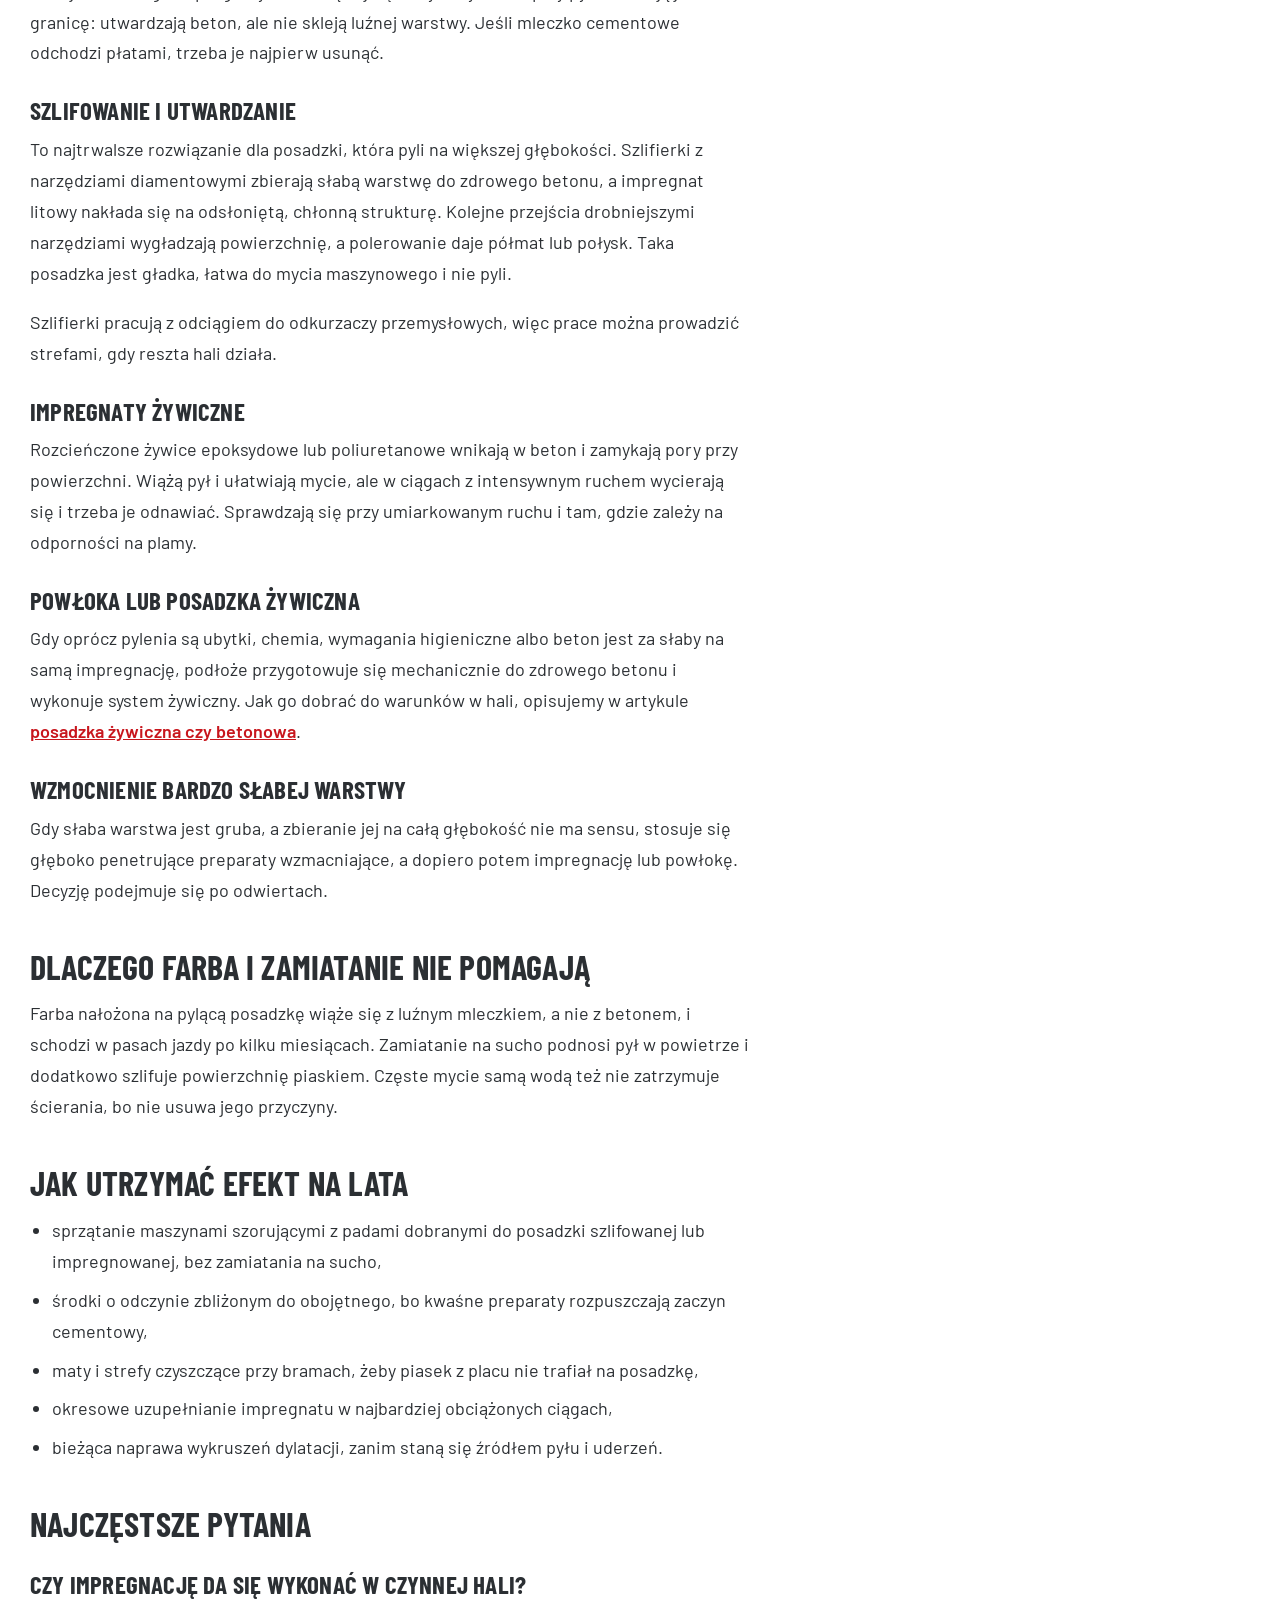
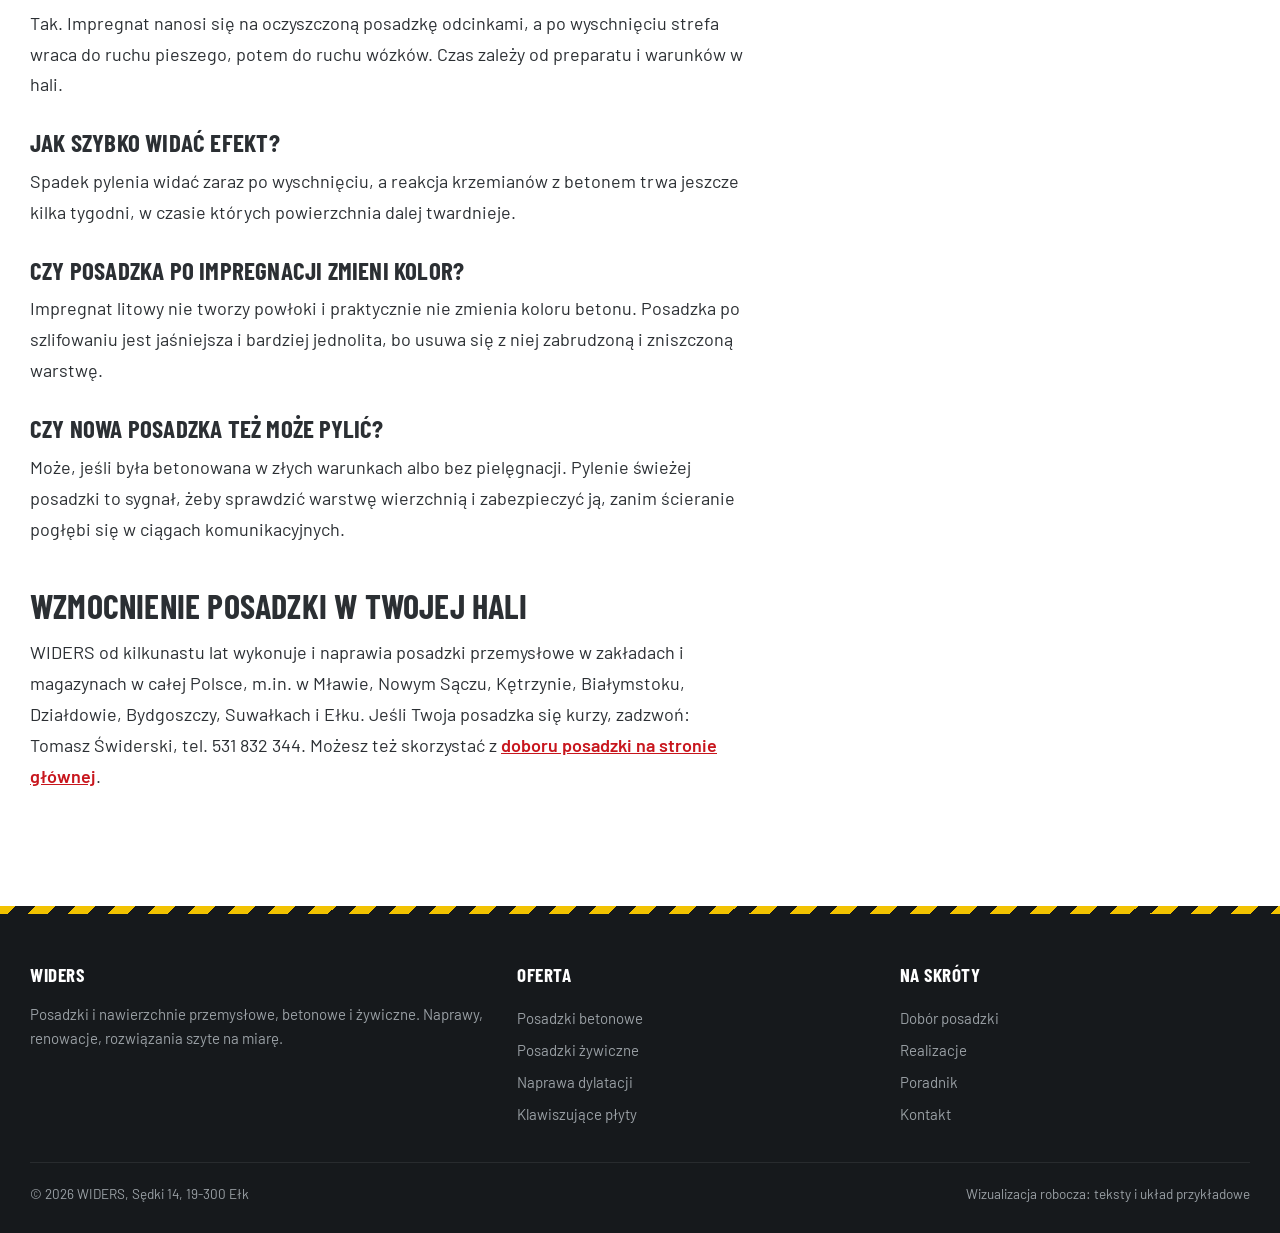
<file: blog/pylenie-posadzki-betonowej.html>
<!doctype html>
<html lang="pl">
<head>
<meta charset="utf-8">
<meta name="viewport" content="width=device-width, initial-scale=1, viewport-fit=cover">
<meta name="robots" content="noindex, nofollow">
<title>Pylenie posadzki betonowej - przyczyny i metody naprawy</title>
<meta name="description" content="Skąd się bierze pylenie posadzki betonowej, jak sprawdzić głębokość słabej warstwy i co działa trwale: impregnaty litowe, szlifowanie, systemy żywiczne.">
<meta name="theme-color" content="#16191c">
<link rel="preconnect" href="https://fonts.googleapis.com">
<link rel="preconnect" href="https://fonts.gstatic.com" crossorigin>
<link href="https://fonts.googleapis.com/css2?family=Barlow+Condensed:wght@600;700&family=Barlow:wght@400;500;600;700&family=JetBrains+Mono:wght@500;600&display=swap" rel="stylesheet">
<link rel="stylesheet" href="../style.css?v=8">
<link rel="icon" href="../img/logo.webp">
<script type="application/ld+json">{"@context": "https://schema.org", "@type": "Article", "headline": "Pylenie posadzki betonowej: dlaczego beton się kurzy i jak to zatrzymać na lata", "description": "Skąd się bierze pylenie posadzki betonowej, jak sprawdzić głębokość słabej warstwy i co działa trwale: impregnaty litowe, szlifowanie, systemy żywiczne.", "author": {"@type": "Organization", "name": "WIDERS"}, "publisher": {"@type": "Organization", "name": "WIDERS"}}</script>
</head>
<body>

<div class="pasek"><div class="wrap">
  <span>Tomasz Świderski: <a href="tel:+48531832344">531 832 344</a> · <a href="mailto:tomasz@widers.pl">tomasz@widers.pl</a></span>
  <span class="mono">Posadzki przemysłowe · cała Polska</span>
</div></div>
<header class="gora">
  <div class="wrap">
    <a class="logo" href="../" aria-label="WIDERS - strona główna"><img src="../img/logo.webp" alt="WIDERS Posadzki przemysłowe"><span>Posadzki<br>przemysłowe</span></a>
    <nav class="menu" aria-label="Menu główne">
      <a href="../#oferta">Oferta</a>
      <a href="../#dobor">Dobór posadzki</a>
      <a href="../#realizacje">Realizacje</a>
      <a href="../#poradnik">Poradnik</a>
      <a href="../#kontakt">Kontakt</a>
    </nav>
    <div class="gora-akcje">
      <a class="btn btn-czer" href="../#kontakt">Zapytaj o wycenę</a>
      <a class="tel-ikona" href="tel:+48531832344" aria-label="Zadzwoń"><svg viewBox="0 0 24 24" fill="none" stroke="currentColor" stroke-width="2.2" stroke-linecap="round" stroke-linejoin="round"><path d="M22 16.9v3a2 2 0 0 1-2.2 2 19.8 19.8 0 0 1-8.6-3.1 19.5 19.5 0 0 1-6-6A19.8 19.8 0 0 1 2.1 4.2 2 2 0 0 1 4.1 2h3a2 2 0 0 1 2 1.7c.1.9.4 1.8.7 2.7a2 2 0 0 1-.5 2.1L8 9.8a16 16 0 0 0 6 6l1.3-1.3a2 2 0 0 1 2.1-.4c.9.3 1.8.6 2.7.7a2 2 0 0 1 1.7 2z"/></svg></a>
      <button class="ham" type="button" aria-label="Menu" aria-expanded="false" aria-controls="panel"><span></span></button>
    </div>
  </div>
</header>
<div class="panel" id="panel">
  <a class="poz" href="../#oferta">Oferta</a>
  <a class="poz" href="../#dobor">Dobór posadzki</a>
  <a class="poz" href="../#realizacje">Realizacje</a>
  <a class="poz" href="../#poradnik">Poradnik</a>
  <a class="poz" href="../#kontakt">Kontakt</a>
  <a class="btn btn-czer" href="tel:+48531832344">Zadzwoń: 531 832 344</a>
</div>

<main>
  <div class="art-tlo"><div class="wrap">
    <nav class="okruszki" aria-label="Okruszki"><a href="../">Strona główna</a> / <a href="../#poradnik">Poradnik</a></nav>
    <span class="tag">Poradnik WIDERS</span>
    <h1>Pylenie posadzki betonowej: dlaczego beton się kurzy i jak to zatrzymać na lata</h1>
    <p class="lead2">Pył z posadzki betonowej to ścierająca się warstwa wierzchnia, która jest za słaba na pracę hali. Wyjaśniamy, skąd się bierze, jak ją ocenić i które metody zatrzymują pylenie trwale.</p>
    <div class="meta">WIDERS · Posadzki przemysłowe · 5 min czytania</div>
  </div></div>
  <div class="wrap art-uklad">
    <article class="art">
      <div class="okladka"><img src="../img/posadzka-betonowa.webp" alt="" width="555" height="376"></div>
      <div class="tresc"><p>Posadzka posprzątana rano po południu znów jest szara. Pył osiada na towarze, regałach i wózkach, a maszyny myjące zbierają go więcej, niż wynikałoby z samego ruchu. To pylenie posadzki betonowej: warstwa wierzchnia betonu ściera się pod kołami i butami, bo jest za słaba na obciążenia, które na nią działają.</p>
<p>Pył z posadzki to nie tylko kwestia porządku. Osiada na produktach i opakowaniach, trafia do łożysk i filtrów maszyn, a w zakładach spożywczych i farmaceutycznych wraca przy każdym audycie. Dla pracowników oznacza stały kontakt z drobnym pyłem mineralnym.</p>
<h2>Dlaczego beton się kurzy</h2>
<p>Pyli prawie zawsze kilka pierwszych milimetrów betonu. Pod spodem płyta bywa zupełnie zdrowa. Słaba warstwa wierzchnia ma zwykle źródło w czasie betonowania i pierwszych dniach dojrzewania.</p>
<h3>Mleczko cementowe na powierzchni</h3>
<p>Podczas zagęszczania beton oddaje wodę, która wypływa na wierzch razem z najdrobniejszymi cząstkami cementu i pyłów. Powstaje warstwa o wysokim stosunku wody do cementu, porowata i słaba. Jeśli zacieranie zaczęto, zanim ta woda odparowała, albo jeśli powierzchnię zraszano, żeby łatwiej ją zatrzeć, słaba warstwa zostaje i z czasem zaczyna się ścierać.</p>
<h3>Brak pielęgnacji</h3>
<p>Beton, który w pierwszych dniach traci wodę zbyt szybko przez przeciągi, ogrzewanie hali albo słońce wpadające przez bramy, nie dojrzewa prawidłowo przy powierzchni. Spód płyty osiąga projektowaną wytrzymałość, a wierzch zostaje miękki.</p>
<h3>Betonowanie w niskiej temperaturze</h3>
<p>Posadzki wylewane późną jesienią i zimą w nieogrzewanych halach dojrzewają wolno. Jeśli halę dogrzewano nagrzewnicami spalinowymi, dwutlenek węgla ze spalin reaguje ze świeżym betonem i osłabia jego powierzchnię. Taka posadzka potrafi pylić od pierwszych tygodni.</p>
<h3>Brak utwardzenia powierzchniowego lub słaby beton</h3>
<p>Posadzka bez posypki utwardzającej albo z jej zbyt małą ilością, beton niższej klasy niż potrzebna albo rozrzedzony wodą na budowie. Takie powierzchnie ścierają się szybko już przy zwykłym ruchu wózków paletowych.</p>
<h3>Obciążenia ponad możliwości powierzchni</h3>
<p>Twarde koła poliamidowe, palety przeciągane po posadzce, zamiatanie na sucho, piasek i żwir zawlekane z placu. Nawet przyzwoity beton w ciągach komunikacyjnych zużywa się wtedy szybciej niż reszta hali. Źródłem pyłu bywają też kruszące się krawędzie dylatacji, zwłaszcza gdy płyty pracują pod kołami (piszemy o tym w artykule o <a href="klawiszujace-plyty-posadzki.html">klawiszujących płytach posadzki</a>).</p>
<h2>Jak ocenić, z czym mamy do czynienia</h2>
<p>Przed wyborem metody trzeba wiedzieć, jak głęboko sięga słaby beton. Pomagają w tym proste próby na miejscu:</p>
<ul>
<li><strong>Rysa stalowym narzędziem.</strong> Jeśli gwoździem lub kluczem da się bez wysiłku wyrysować bruzdę i wydrapać piasek, warstwa wierzchnia jest słaba.</li>
<li><strong>Próba wodna.</strong> Kropla wsiąkająca w kilka sekund świadczy o dużej porowatości, co ma znaczenie przy doborze impregnatu.</li>
<li><strong>Odwierty i próba odrywania.</strong> Pokazują wytrzymałość warstwy przypowierzchniowej i to, czy podłoże przeniesie ewentualną powłokę żywiczną.</li>
<li><strong>Mapa zużycia.</strong> Porównanie ciągów komunikacyjnych z miejscami pod regałami mówi, czy problemem jest sam beton, czy obciążenie.</li>
</ul>
<h2>Sposoby na pylenie posadzki betonowej</h2>
<h3>Impregnacja krzemianowa, najczęściej litowa</h3>
<p>Impregnaty krzemianowe wnikają w pory betonu i reagują z wodorotlenkiem wapnia, tworząc dodatkową fazę C-S-H, czyli ten sam produkt, który odpowiada za wytrzymałość betonu. Powierzchnia twardnieje, mniej chłonie i przestaje pylić. Nie powstaje powłoka, więc nie ma czego zetrzeć ani odspoić.</p>
<p>Krzemiany litu mają mniejsze cząsteczki niż sodowe i potasowe, lepiej penetrują, nie wymagają długiego szorowania i spłukiwania nadmiaru, a ryzyko białych wykwitów jest mniejsze. Dlatego impregnaty litowe są najczęstszym wyborem przy pyleniu. Mają jednak granicę: utwardzają beton, ale nie skleją luźnej warstwy. Jeśli mleczko cementowe odchodzi płatami, trzeba je najpierw usunąć.</p>
<h3>Szlifowanie i utwardzanie</h3>
<p>To najtrwalsze rozwiązanie dla posadzki, która pyli na większej głębokości. Szlifierki z narzędziami diamentowymi zbierają słabą warstwę do zdrowego betonu, a impregnat litowy nakłada się na odsłoniętą, chłonną strukturę. Kolejne przejścia drobniejszymi narzędziami wygładzają powierzchnię, a polerowanie daje półmat lub połysk. Taka posadzka jest gładka, łatwa do mycia maszynowego i nie pyli.</p>
<p>Szlifierki pracują z odciągiem do odkurzaczy przemysłowych, więc prace można prowadzić strefami, gdy reszta hali działa.</p>
<h3>Impregnaty żywiczne</h3>
<p>Rozcieńczone żywice epoksydowe lub poliuretanowe wnikają w beton i zamykają pory przy powierzchni. Wiążą pył i ułatwiają mycie, ale w ciągach z intensywnym ruchem wycierają się i trzeba je odnawiać. Sprawdzają się przy umiarkowanym ruchu i tam, gdzie zależy na odporności na plamy.</p>
<h3>Powłoka lub posadzka żywiczna</h3>
<p>Gdy oprócz pylenia są ubytki, chemia, wymagania higieniczne albo beton jest za słaby na samą impregnację, podłoże przygotowuje się mechanicznie do zdrowego betonu i wykonuje system żywiczny. Jak go dobrać do warunków w hali, opisujemy w artykule <a href="posadzka-zywiczna-czy-betonowa.html">posadzka żywiczna czy betonowa</a>.</p>
<h3>Wzmocnienie bardzo słabej warstwy</h3>
<p>Gdy słaba warstwa jest gruba, a zbieranie jej na całą głębokość nie ma sensu, stosuje się głęboko penetrujące preparaty wzmacniające, a dopiero potem impregnację lub powłokę. Decyzję podejmuje się po odwiertach.</p>
<h2>Dlaczego farba i zamiatanie nie pomagają</h2>
<p>Farba nałożona na pylącą posadzkę wiąże się z luźnym mleczkiem, a nie z betonem, i schodzi w pasach jazdy po kilku miesiącach. Zamiatanie na sucho podnosi pył w powietrze i dodatkowo szlifuje powierzchnię piaskiem. Częste mycie samą wodą też nie zatrzymuje ścierania, bo nie usuwa jego przyczyny.</p>
<h2>Jak utrzymać efekt na lata</h2>
<ul>
<li>sprzątanie maszynami szorującymi z padami dobranymi do posadzki szlifowanej lub impregnowanej, bez zamiatania na sucho,</li>
<li>środki o odczynie zbliżonym do obojętnego, bo kwaśne preparaty rozpuszczają zaczyn cementowy,</li>
<li>maty i strefy czyszczące przy bramach, żeby piasek z placu nie trafiał na posadzkę,</li>
<li>okresowe uzupełnianie impregnatu w najbardziej obciążonych ciągach,</li>
<li>bieżąca naprawa wykruszeń dylatacji, zanim staną się źródłem pyłu i uderzeń.</li>
</ul>
<h2>Najczęstsze pytania</h2>
<h3>Czy impregnację da się wykonać w czynnej hali?</h3>
<p>Tak. Impregnat nanosi się na oczyszczoną posadzkę odcinkami, a po wyschnięciu strefa wraca do ruchu pieszego, potem do ruchu wózków. Czas zależy od preparatu i warunków w hali.</p>
<h3>Jak szybko widać efekt?</h3>
<p>Spadek pylenia widać zaraz po wyschnięciu, a reakcja krzemianów z betonem trwa jeszcze kilka tygodni, w czasie których powierzchnia dalej twardnieje.</p>
<h3>Czy posadzka po impregnacji zmieni kolor?</h3>
<p>Impregnat litowy nie tworzy powłoki i praktycznie nie zmienia koloru betonu. Posadzka po szlifowaniu jest jaśniejsza i bardziej jednolita, bo usuwa się z niej zabrudzoną i zniszczoną warstwę.</p>
<h3>Czy nowa posadzka też może pylić?</h3>
<p>Może, jeśli była betonowana w złych warunkach albo bez pielęgnacji. Pylenie świeżej posadzki to sygnał, żeby sprawdzić warstwę wierzchnią i zabezpieczyć ją, zanim ścieranie pogłębi się w ciągach komunikacyjnych.</p>
<h2>Wzmocnienie posadzki w Twojej hali</h2>
<p>WIDERS od kilkunastu lat wykonuje i naprawia posadzki przemysłowe w zakładach i magazynach w całej Polsce, m.in. w Mławie, Nowym Sączu, Kętrzynie, Białymstoku, Działdowie, Bydgoszczy, Suwałkach i Ełku. Jeśli Twoja posadzka się kurzy, zadzwoń: Tomasz Świderski, tel. 531 832 344. Możesz też skorzystać z <a href="../#dobor">doboru posadzki na stronie głównej</a>.</p></div>
    </article>
    <aside class="boczny">
      <div class="cta-karta">
        <h3>Jaka posadzka do Twojej hali?</h3>
        <p>Zaznacz rodzaj obiektu i problem, a dobór posadzki pokaże wstępnie dopasowany system.</p>
        <a class="btn btn-zolty" href="../#dobor">Dobierz posadzkę</a>
        <a class="btn btn-czer" href="tel:+48531832344">Zadzwoń: 531 832 344</a>
      </div>
      <div class="inne"><h4>Czytaj dalej</h4><a href="klawiszujace-plyty-posadzki.html">Klawiszujące płyty posadzki: skąd się biorą i jak je naprawić bez wyłączania hali</a><a href="posadzka-zywiczna-czy-betonowa.html">Posadzka żywiczna czy betonowa w hali: co wybrać do magazynu, produkcji i przemysłu spożywczego</a></div>
    </aside>
  </div>
</main>

<footer class="stopka">
  <div class="wrap">
    <div><h4>WIDERS</h4>Posadzki i nawierzchnie przemysłowe, betonowe i żywiczne. Naprawy, renowacje, rozwiązania szyte na miarę.</div>
    <div><h4>Oferta</h4><a href="../#oferta">Posadzki betonowe</a><a href="../#oferta">Posadzki żywiczne</a><a href="../#oferta">Naprawa dylatacji</a><a href="../#oferta">Klawiszujące płyty</a></div>
    <div><h4>Na skróty</h4><a href="../#dobor">Dobór posadzki</a><a href="../#realizacje">Realizacje</a><a href="../#poradnik">Poradnik</a><a href="../#kontakt">Kontakt</a></div>
    <div class="dol"><span>© 2026 WIDERS, Sędki 14, 19-300 Ełk</span><span>Wizualizacja robocza: teksty i układ przykładowe</span></div>
  </div>
</footer>
<div class="mob">
  <a class="btn btn-czer" href="tel:+48531832344">Zadzwoń</a>
  <a class="btn btn-zolty" href="../#dobor">Dobór posadzki</a>
</div>

<script src="../app.js?v=2"></script>
</body>
</html>
</file>
<file: style.css>
:root{
  --grafit:#16191c; --grafit2:#1f2327; --grafit3:#2a2f34; --beton:#ecebe7; --beton2:#dedcd6; --linia:#d3d1ca;
  --czer:#c8161d; --czer-c:#a50f15; --zolty:#f2c200; --tekst:#1c1f22; --szary:#5c6166;
  --r:10px; --ease:cubic-bezier(.23,1,.32,1);
  --mono:"JetBrains Mono",ui-monospace,Consolas,monospace;
}
*{box-sizing:border-box}
html{scroll-behavior:smooth;scroll-padding-top:84px;-webkit-text-size-adjust:100%}
body{margin:0;font-family:Barlow,system-ui,sans-serif;font-size:17px;color:var(--tekst);background:#fff;line-height:1.6;-webkit-font-smoothing:antialiased}
img{max-width:100%;display:block;height:auto}
a{color:inherit}
button{font:inherit}
.wrap{width:min(1220px,100% - 48px);margin-inline:auto}
h1,h2,h3{font-family:"Barlow Condensed",Barlow,sans-serif;font-weight:700;line-height:1.02;letter-spacing:.2px;margin:0;text-transform:uppercase}
.tag{display:inline-flex;align-items:center;gap:10px;font-family:var(--mono);font-size:12px;font-weight:600;letter-spacing:.08em;text-transform:uppercase;color:var(--czer)}
.tag::before{content:"";width:22px;height:4px;background:repeating-linear-gradient(-45deg,var(--zolty) 0 5px,var(--grafit) 5px 10px);flex:0 0 22px}
.btn{display:inline-flex;align-items:center;justify-content:center;gap:10px;min-height:52px;padding:0 24px;border-radius:6px;font-weight:700;font-size:16px;text-decoration:none;border:0;cursor:pointer;transition:transform .16s var(--ease),background-color .2s ease;white-space:nowrap;letter-spacing:.2px}
.btn:active{transform:scale(.97)}
.btn svg{width:19px;height:19px;flex:0 0 19px}
.btn-czer{background:var(--czer);color:#fff}
.btn-czer:hover{background:var(--czer-c)}
.btn-zolty{background:var(--zolty);color:var(--grafit)}
.btn-zolty:hover{background:#ffd21a}
.btn-ciem{background:var(--grafit);color:#fff}
.btn-linia{background:transparent;color:#fff;border:1.5px solid rgba(255,255,255,.45)}
.btn-linia:hover{background:rgba(255,255,255,.08)}

/* pasek */
.pasek{background:var(--grafit);color:#b9bec2;font-size:14px}
.pasek .wrap{display:flex;justify-content:space-between;align-items:center;gap:16px;height:38px}
.pasek a{text-decoration:none;color:#fff;font-weight:600}
.pasek .mono{font-family:var(--mono);font-size:12px;color:#8d9399}

/* naglowek */
.gora{position:sticky;top:0;z-index:60;background:rgba(255,255,255,.95);backdrop-filter:blur(10px);-webkit-backdrop-filter:blur(10px);border-bottom:1px solid var(--linia)}
.gora .wrap{display:flex;align-items:center;justify-content:space-between;gap:24px;height:76px}
.logo{display:flex;align-items:center;gap:12px;text-decoration:none;flex:0 0 auto}
.logo img{height:54px;width:auto;border-radius:3px}
.logo span{font-family:"Barlow Condensed",sans-serif;font-weight:700;font-size:15px;line-height:1.05;text-transform:uppercase;color:var(--szary);letter-spacing:.4px}
.menu{display:flex;gap:2px}
.menu a{text-decoration:none;font-weight:600;font-size:16px;color:var(--tekst);padding:10px 14px;border-radius:6px;transition:background-color .15s ease,color .15s ease}
.menu a:hover{background:var(--beton);color:var(--czer)}
.gora-akcje{display:flex;align-items:center;gap:10px}
.gora .btn{min-height:46px;padding:0 18px;font-size:15px}
.ham{display:none;width:46px;height:46px;border-radius:6px;border:1.5px solid var(--linia);background:#fff;align-items:center;justify-content:center;cursor:pointer;padding:0}
.ham span,.ham span::before,.ham span::after{display:block;width:20px;height:2px;background:var(--grafit);position:relative;transition:transform .25s var(--ease),background-color .2s ease}
.ham span::before,.ham span::after{content:"";position:absolute;left:0}
.ham span::before{top:-6px}.ham span::after{top:6px}
.ham[aria-expanded=true] span{background:transparent}
.ham[aria-expanded=true] span::before{transform:translateY(6px) rotate(45deg)}
.ham[aria-expanded=true] span::after{transform:translateY(-6px) rotate(-45deg)}
.tel-ikona{display:none;width:46px;height:46px;border-radius:6px;background:var(--czer);color:#fff;align-items:center;justify-content:center}
.tel-ikona svg{width:20px;height:20px}
.panel{position:fixed;inset:66px 0 auto 0;z-index:55;background:#fff;border-bottom:4px solid var(--zolty);box-shadow:0 30px 60px -30px rgba(0,0,0,.4);padding:6px 20px 22px;transform:translateY(-8px);opacity:0;visibility:hidden;transition:opacity .2s ease,transform .25s var(--ease),visibility .2s}
.panel.otwarte{opacity:1;transform:none;visibility:visible}
.panel a.poz{display:flex;justify-content:space-between;align-items:center;padding:15px 2px;border-bottom:1px solid var(--linia);text-decoration:none;font-family:"Barlow Condensed",sans-serif;font-weight:700;font-size:22px;text-transform:uppercase}
.panel a.poz::after{content:"→";color:var(--czer);font-family:Barlow,sans-serif}
.panel .btn{width:100%;margin-top:16px}

/* hero */
.hero{position:relative;color:#fff;background:var(--grafit);overflow:hidden;isolation:isolate}
.hero-foto{position:absolute;inset:0;z-index:-2}
.hero-foto img{width:100%;height:100%;object-fit:cover;object-position:center 60%}
.hero::before{content:"";position:absolute;inset:0;z-index:-1;background:linear-gradient(90deg,rgba(22,25,28,.94) 0%,rgba(22,25,28,.82) 42%,rgba(22,25,28,.35) 100%)}
.hero::after{content:"";position:absolute;left:0;right:0;bottom:0;height:8px;background:repeating-linear-gradient(-45deg,var(--zolty) 0 14px,var(--grafit) 14px 28px)}
.hero .wrap{padding:clamp(48px,7vh,96px) 0 clamp(56px,8vh,104px);max-width:1220px}
.hero .tag{color:var(--zolty)}
.hero h1{font-size:clamp(44px,min(5.6vw,9.4vh),84px);margin:16px 0 0;max-width:820px}
.hero h1 em{font-style:normal;color:var(--zolty)}
.hero .lead{font-size:19px;color:#d2d6d9;max-width:600px;margin:18px 0 0}
.hero-cta{display:flex;flex-wrap:wrap;gap:12px;margin-top:30px}
.spec{display:flex;flex-wrap:wrap;gap:0;margin-top:36px;border:1px solid rgba(255,255,255,.14);border-radius:8px;max-width:760px;background:rgba(22,25,28,.55)}
.spec div{flex:1 1 0;padding:14px 18px;border-right:1px solid rgba(255,255,255,.14);min-width:0}
.spec div:last-child{border-right:0}
.spec b{display:block;font-family:"Barlow Condensed",sans-serif;font-size:28px;font-weight:700;line-height:1.05;color:#fff}
.spec span{display:block;font-family:var(--mono);font-size:11.5px;line-height:1.35;color:#a9afb4;letter-spacing:.03em;margin-top:3px}

/* klienci */
.klienci{background:var(--beton);border-bottom:1px solid var(--linia)}
.klienci .wrap{display:flex;align-items:center;gap:28px;padding:20px 0;overflow:hidden}
.klienci .mono{font-family:var(--mono);font-size:12px;color:var(--szary);white-space:nowrap;text-transform:uppercase;letter-spacing:.06em}
.klienci ul{display:flex;flex-wrap:wrap;gap:10px 26px;list-style:none;margin:0;padding:0}
.klienci li{font-family:"Barlow Condensed",sans-serif;font-weight:700;font-size:21px;color:#3a3f44;letter-spacing:.5px;text-transform:uppercase}

/* sekcje */
.sekcja{padding:96px 0}
.naglowek{display:flex;justify-content:space-between;align-items:end;gap:32px;margin-bottom:42px}
.naglowek h2{font-size:clamp(36px,4.4vw,58px);margin-top:12px;max-width:720px}
.naglowek p{max-width:440px;margin:0;color:var(--szary)}

.oferta{display:grid;grid-template-columns:repeat(3,1fr);gap:18px}
.of{background:#fff;border:1px solid var(--linia);border-radius:var(--r);overflow:hidden;display:flex;flex-direction:column;text-decoration:none;transition:transform .3s var(--ease),box-shadow .3s ease}
.of:hover{transform:translateY(-4px);box-shadow:0 22px 40px -24px rgba(22,25,28,.45)}
.of .foto{aspect-ratio:16/10;overflow:hidden;background:var(--beton2);position:relative}
.of .foto img{width:100%;height:100%;object-fit:cover;transition:transform .6s var(--ease)}
.of:hover .foto img{transform:scale(1.04)}
.of .nr{position:absolute;left:12px;top:12px;font-family:var(--mono);font-size:11.5px;font-weight:600;background:var(--zolty);color:var(--grafit);padding:4px 8px;border-radius:4px}
.of .tr{padding:20px 22px 22px;display:flex;flex-direction:column;flex:1}
.of h3{font-size:26px}
.of p{margin:8px 0 14px;color:var(--szary);font-size:16px;flex:1}
.of .wiecej{font-weight:700;color:var(--czer);font-size:15px}

/* dobor */
.dobor{background:var(--grafit);color:#fff;position:relative}
.dobor::before{content:"";position:absolute;inset:0;background-image:linear-gradient(rgba(255,255,255,.03) 1px,transparent 1px),linear-gradient(90deg,rgba(255,255,255,.03) 1px,transparent 1px);background-size:40px 40px;pointer-events:none}
.dobor .wrap{position:relative}
.dobor .naglowek h2{color:#fff}
.dobor .naglowek p{color:#b9bec2}
.dobor .tag{color:var(--zolty)}
.dob-box{display:grid;grid-template-columns:minmax(0,1.15fr) minmax(0,.85fr);gap:0;border-radius:12px;overflow:hidden;border:1px solid rgba(255,255,255,.12)}
.dob-l{padding:34px;background:var(--grafit2)}
.krok-d{margin-bottom:26px}
.krok-d>span{display:flex;gap:10px;align-items:center;font-weight:700;margin-bottom:12px;font-size:16px}
.krok-d>span i{font-style:normal;font-family:var(--mono);font-size:11.5px;background:var(--zolty);color:var(--grafit);padding:3px 7px;border-radius:4px}
.opcje{display:flex;flex-wrap:wrap;gap:8px}
.opcje button{border:1.5px solid rgba(255,255,255,.16);background:transparent;color:#dfe3e6;border-radius:6px;min-height:46px;padding:0 15px;font-size:15px;font-weight:600;cursor:pointer;transition:border-color .15s ease,background-color .15s ease,color .15s ease}
.opcje button:hover{border-color:rgba(255,255,255,.35)}
.opcje button[aria-pressed=true]{border-color:var(--zolty);background:rgba(242,194,0,.12);color:#fff}
.dob-p{background:#fff;color:var(--tekst);padding:34px;display:flex;flex-direction:column}
.dob-p .tag{color:var(--czer)}
.dob-p h3{font-size:34px;margin:12px 0 10px;line-height:1}
.dob-p p{margin:0 0 14px;color:var(--szary);font-size:16px}
.dob-p ul{margin:0 0 18px;padding:0;list-style:none;border-top:1px solid var(--linia)}
.dob-p li{display:flex;gap:12px;padding:10px 0;border-bottom:1px solid var(--linia);font-size:15.5px}
.dob-p li b{font-family:var(--mono);font-size:12px;color:var(--szary);min-width:92px;padding-top:3px;font-weight:600}
.dob-p small{display:block;color:var(--szary);font-size:13px;margin-bottom:16px}
.dob-p .btn{margin-top:auto}

/* mapa realizacji */
.real-box{display:grid;grid-template-columns:minmax(0,1fr) minmax(0,1.25fr);gap:24px;align-items:stretch}
.real-lista{list-style:none;margin:0;padding:0;border-top:2px solid var(--grafit)}
.real-lista li{display:flex;justify-content:space-between;gap:12px;padding:13px 4px;border-bottom:1px solid var(--linia);cursor:pointer;transition:background-color .15s ease}
.real-lista li:hover,.real-lista li.akt{background:var(--beton)}
.real-lista b{font-family:"Barlow Condensed",sans-serif;font-size:21px;text-transform:uppercase;letter-spacing:.3px}
.real-lista span{font-family:var(--mono);font-size:12px;color:var(--szary);align-self:center}
#mapa{min-height:460px;border-radius:12px;border:1px solid var(--linia);background:#e7e6e2;z-index:1}
#mapa .leaflet-tile-pane{filter:grayscale(1) contrast(1.02) brightness(1.03)}
.pin{width:16px;height:16px;border-radius:50%;background:var(--czer);border:3px solid #fff;box-shadow:0 0 0 5px rgba(200,22,29,.25)}
.pin.baza{background:var(--grafit);box-shadow:0 0 0 6px rgba(242,194,0,.6)}
.leaflet-tooltip{font-family:Barlow,sans-serif;font-weight:700;font-size:13px}

/* galeria */
.galeria{display:grid;grid-template-columns:repeat(4,1fr);grid-auto-rows:220px;gap:10px}
.galeria figure{margin:0;position:relative;overflow:hidden;border-radius:8px;background:var(--beton2)}
.galeria figure.duza{grid-column:span 2;grid-row:span 2}
.galeria img{width:100%;height:100%;object-fit:cover;transition:transform .6s var(--ease)}
.galeria figure:hover img{transform:scale(1.04)}
.galeria figcaption{position:absolute;left:0;right:0;bottom:0;padding:22px 14px 10px;background:linear-gradient(transparent,rgba(22,25,28,.85));color:#fff;font-size:14px;font-weight:600}

/* poradnik */
.blog{display:grid;grid-template-columns:repeat(3,1fr);gap:18px}
.wpis{background:#fff;border:1px solid var(--linia);border-radius:var(--r);overflow:hidden;text-decoration:none;display:flex;flex-direction:column;transition:transform .3s var(--ease),box-shadow .3s ease}
.wpis:hover{transform:translateY(-4px);box-shadow:0 22px 40px -24px rgba(22,25,28,.45)}
.wpis .foto{aspect-ratio:16/9;overflow:hidden;background:var(--beton2)}
.wpis .foto img{width:100%;height:100%;object-fit:cover}
.wpis .tr{padding:20px 22px 24px;display:flex;flex-direction:column;flex:1}
.wpis small{font-family:var(--mono);font-size:11.5px;color:var(--czer);text-transform:uppercase;letter-spacing:.06em}
.wpis h3{font-size:25px;margin:10px 0 8px}
.wpis p{margin:0 0 14px;color:var(--szary);font-size:15.5px;flex:1}
.wpis .wiecej{font-weight:700;color:var(--czer);font-size:15px}

/* kontakt */
.kontakt{background:var(--beton)}
.kontakt .wrap{display:grid;grid-template-columns:minmax(0,.9fr) minmax(0,1.1fr);gap:44px;align-items:start}
.kontakt h2{font-size:clamp(36px,4.4vw,58px);margin-top:12px}
.kontakt p{color:var(--szary)}
.osoby{display:grid;gap:12px}
.osoba{display:grid;grid-template-columns:1fr auto;gap:4px 16px;align-items:center;background:#fff;border:1px solid var(--linia);border-left:5px solid var(--czer);border-radius:8px;padding:18px 20px}
.osoba b{font-family:"Barlow Condensed",sans-serif;font-size:24px;text-transform:uppercase}
.osoba a{text-decoration:none}
.osoba .tel{font-family:var(--mono);font-weight:600;font-size:16px;color:var(--grafit);grid-row:span 2;align-self:center}
.osoba .mail{font-size:14.5px;color:var(--szary)}

/* stopka */
.stopka{background:var(--grafit);color:#9aa0a5;font-size:15px;padding:46px 0 28px;border-top:8px solid transparent;border-image:repeating-linear-gradient(-45deg,var(--zolty) 0 14px,var(--grafit) 14px 28px) 8}
.stopka .wrap{display:grid;grid-template-columns:1.3fr 1fr 1fr;gap:32px}
.stopka h4{color:#fff;margin:0 0 12px;font-family:"Barlow Condensed",sans-serif;font-size:19px;text-transform:uppercase;letter-spacing:.5px}
.stopka a{text-decoration:none;display:block;padding:4px 0}
.stopka a:hover{color:#fff}
.stopka .dol{grid-column:1/-1;border-top:1px solid rgba(255,255,255,.08);padding-top:20px;display:flex;justify-content:space-between;gap:16px;flex-wrap:wrap;font-size:13.5px}
.mob{display:none}

/* artykul */
.art-tlo{background:var(--grafit);color:#fff;padding:46px 0 50px;position:relative}
.art-tlo::after{content:"";position:absolute;left:0;right:0;bottom:0;height:6px;background:repeating-linear-gradient(-45deg,var(--zolty) 0 12px,var(--grafit) 12px 24px)}
.okruszki{font-size:14px;color:#a9afb4}
.okruszki a{color:var(--zolty);text-decoration:none;font-weight:600}
.art-tlo .tag{color:var(--zolty);margin-top:22px}
.art-tlo h1{font-size:clamp(34px,4.6vw,60px);margin:14px 0 0;max-width:920px}
.art-tlo .lead2{font-size:19px;color:#d2d6d9;margin:16px 0 0;max-width:760px}
.art-tlo .meta{font-family:var(--mono);font-size:12px;color:#a9afb4;margin-top:18px}
.art-uklad{display:grid;grid-template-columns:minmax(0,720px) 330px;gap:56px;justify-content:space-between;padding:44px 0 96px}
.art .okladka{border-radius:var(--r);overflow:hidden;margin-bottom:30px;aspect-ratio:16/8;background:var(--beton2)}
.art .okladka img{width:100%;height:100%;object-fit:cover}
.tresc{font-size:18px;line-height:1.72;color:#2b2f33}
.tresc h2{font-size:34px;margin:44px 0 14px}
.tresc h3{font-size:25px;margin:30px 0 10px}
.tresc p{margin:0 0 18px}
.tresc ul,.tresc ol{padding-left:22px;margin:0 0 20px}
.tresc li{margin:0 0 8px}
.tresc a{color:var(--czer);font-weight:600}
.boczny{position:sticky;top:100px;align-self:start;display:grid;gap:16px}
.cta-karta{background:var(--grafit);color:#fff;border-radius:var(--r);padding:24px;border-top:5px solid var(--zolty)}
.cta-karta h3{font-size:28px}
.cta-karta p{color:#b9bec2;font-size:15.5px;margin:8px 0 16px}
.cta-karta .btn{width:100%}
.cta-karta .btn+.btn{margin-top:10px}
.inne{border:1px solid var(--linia);border-radius:var(--r);padding:20px}
.inne h4{margin:0 0 8px;font-family:var(--mono);font-size:12px;color:var(--czer);text-transform:uppercase}
.inne a{display:block;text-decoration:none;font-weight:700;padding:10px 0;border-bottom:1px solid var(--linia);line-height:1.3}
.inne a:last-child{border-bottom:0}

.hero .wrap>*,.oferta>*,.blog>*,.dob-box>*,.real-box>*{min-width:0}

@media (max-width:1080px){
  .menu{display:none}
  .ham{display:inline-flex}
  .gora .btn-czer{display:none}
  .tel-ikona{display:inline-flex}
  .oferta,.blog{grid-template-columns:1fr 1fr}
  .dob-box,.real-box,.kontakt .wrap,.art-uklad{grid-template-columns:minmax(0,1fr)}
  .galeria{grid-template-columns:repeat(3,1fr)}
  .boczny{position:static}
  .naglowek{flex-direction:column;align-items:start;gap:12px}
  #mapa{min-height:380px}
}
@media (max-width:640px){
  body{font-size:16px;padding-bottom:68px}
  .wrap{width:calc(100% - 32px)}
  html{scroll-padding-top:72px}
  .pasek{display:none}
  .gora .wrap{height:66px}
  .logo img{height:46px}
  .logo span{font-size:13px}
  .hero .wrap{padding:28px 0 44px}
  .hero::before{background:linear-gradient(180deg,rgba(22,25,28,.82) 0%,rgba(22,25,28,.9) 100%)}
  .hero h1{font-size:clamp(38px,11vw,50px);margin-top:14px}
  .hero .lead{font-size:16.5px;margin-top:14px}
  .hero-cta{margin-top:20px}
  .hero-cta .btn{flex:1 1 100%}
  .spec{margin-top:22px}
  .spec div{padding:11px 10px}
  .spec b{font-size:17px;line-height:1.1}
  .spec span{font-size:10.5px}
  .klienci .wrap{flex-direction:column;align-items:start;gap:10px;padding:18px 0}
  .klienci li{font-size:18px}
  .sekcja{padding:64px 0}
  .naglowek{margin-bottom:26px}
  .oferta,.blog{grid-template-columns:minmax(0,1fr);gap:14px}
  .dob-l,.dob-p{padding:24px 20px}
  .dob-p h3{font-size:28px}
  #mapa{min-height:300px}
  .galeria{grid-template-columns:1fr 1fr;grid-auto-rows:150px}
  .stopka .wrap{grid-template-columns:1fr;gap:22px}
  .osoba{grid-template-columns:1fr}
  .osoba .tel{grid-row:auto}
  .mob{display:grid;grid-template-columns:1fr 1fr;gap:8px;position:fixed;left:0;right:0;bottom:0;z-index:70;padding:8px 10px calc(8px + env(safe-area-inset-bottom));background:rgba(22,25,28,.96);border-top:3px solid var(--zolty);transform:translateY(110%);transition:transform .3s var(--ease)}
  .mob.widac{transform:none}
  .hero-cta .btn-linia{display:none}
  .mob .btn{min-height:50px;font-size:15px;padding:0 10px}
  .art-tlo{padding:28px 0 34px}
  .art-tlo h1{font-size:clamp(28px,8.4vw,38px)}
  .art-tlo .lead2{font-size:16px}
  .tresc{font-size:16.5px}
  .tresc h2{font-size:27px}
  .art-uklad{gap:30px;padding:30px 0 64px}
}
@media (prefers-reduced-motion:reduce){*,*::after{animation:none!important;transition:none!important}}

/* pierwszy ekran konczy sie razem z sekcja (bez kawalka nastepnej) */
.hero{min-height:calc(100vh - 114px);min-height:calc(100svh - 114px);display:flex;align-items:center}
.hero .wrap{width:min(1220px,100% - 48px)}
@media (max-width:1080px){.hero{min-height:calc(100vh - 114px);min-height:calc(100svh - 114px)}}
@media (max-width:640px){
  .hero{min-height:calc(100vh - 66px);min-height:calc(100svh - 66px);align-items:stretch}
  .hero .wrap{width:calc(100% - 32px);display:flex;flex-direction:column;justify-content:center;padding-bottom:36px}
}

/* niskie ekrany komputerow (np. 1280x720): nizszy hero, zeby miescil sie w calosci */
@media (min-width:1081px) and (max-height:820px){
  .hero .wrap{padding:28px 0 36px}
  .hero h1{font-size:clamp(40px,7.4vh,68px)}
  .hero .lead{font-size:17.5px;margin-top:12px}
  .hero-cta{margin-top:20px}
  .spec{margin-top:22px}
  .spec div{padding:10px 16px}
  .spec b{font-size:23px}
}
</file>
